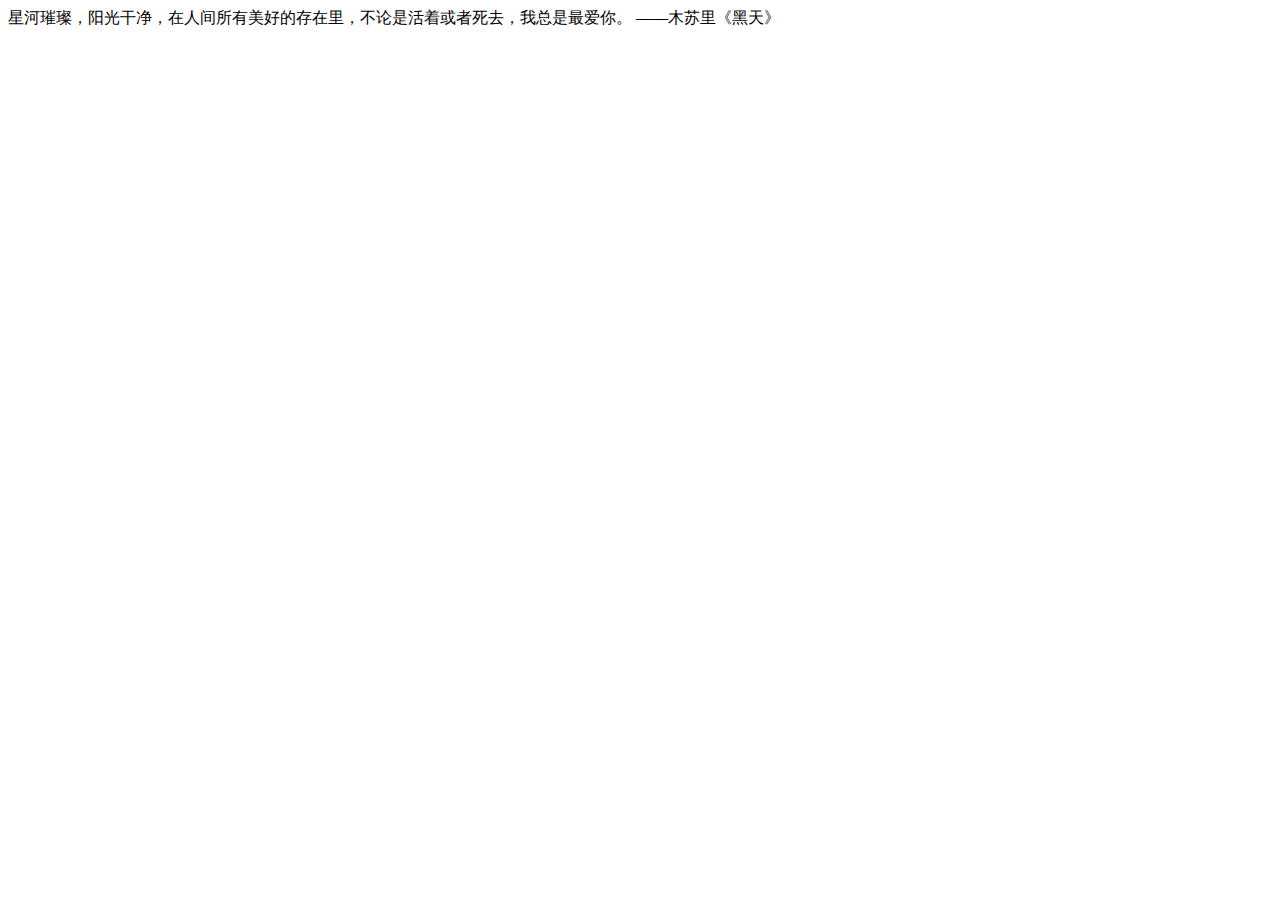
<file: 00手写 深拷贝/index.html>
<!DOCTYPE html>
<html lang="en">

<head>
    <meta charset="UTF-8">
    <meta http-equiv="X-UA-Compatible" content="IE=edge">
    <meta name="viewport" content="width=device-width, initial-scale=1.0">
    <title>Document</title>
</head>

<body>
    <div>星河璀璨，阳光干净，在人间所有美好的存在里，不论是活着或者死去，我总是最爱你。 ——木苏里《黑天》</div>
</body>
<script src="index.js"></script>

</html>
</file>
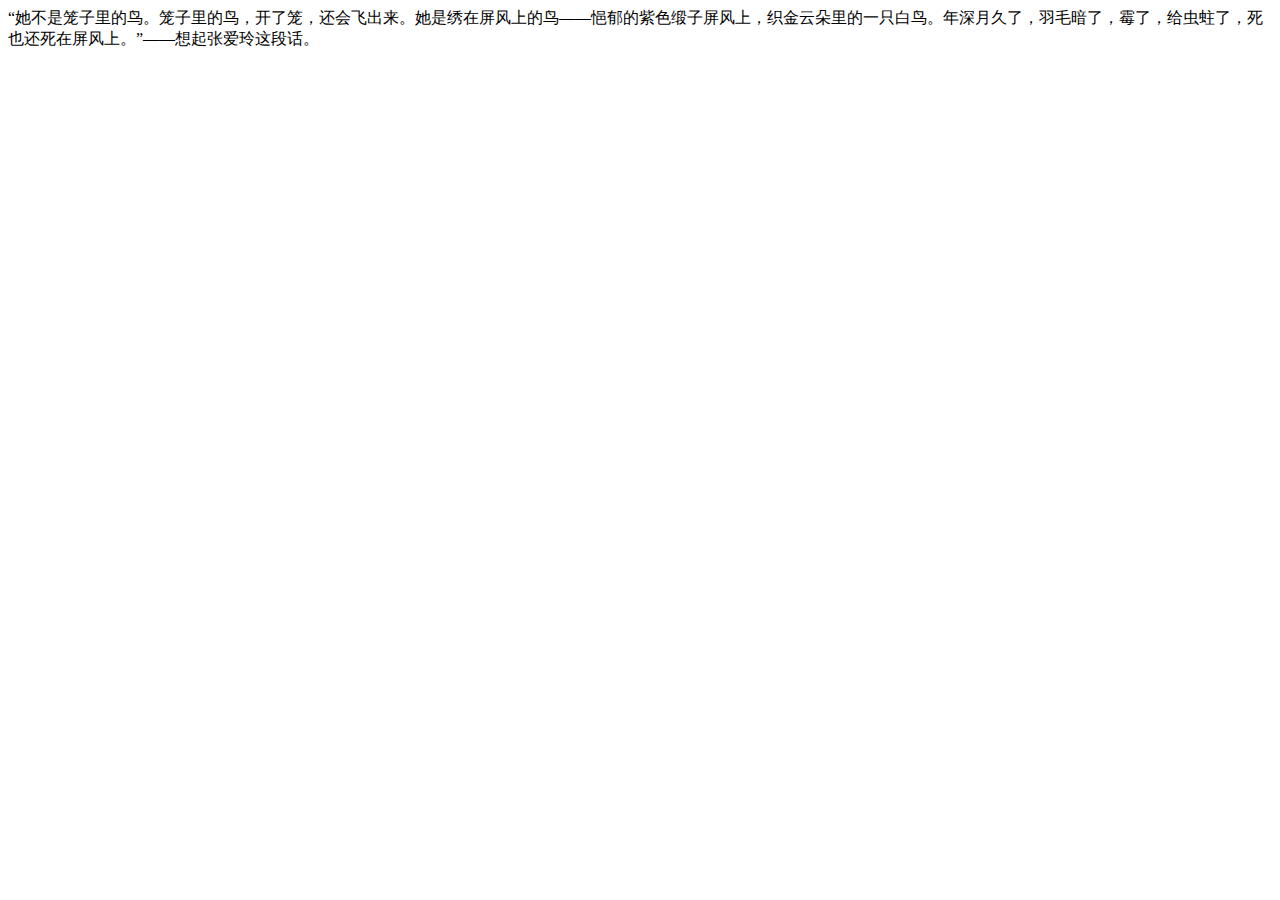
<file: 00手写call、apply、bind/index.html>
<!DOCTYPE html>
<html lang="en">

<head>
    <meta charset="UTF-8">
    <meta http-equiv="X-UA-Compatible" content="IE=edge">
    <meta name="viewport" content="width=device-width, initial-scale=1.0">
    <title>Document</title>
</head>

<body>
    <div>“她不是笼子里的鸟。笼子里的鸟，开了笼，还会飞出来。她是绣在屏风上的鸟——悒郁的紫色缎子屏风上，织金云朵里的一只白鸟。年深月久了，羽毛暗了，霉了，给虫蛀了，死也还死在屏风上。”——想起张爱玲这段话。 </div>
</body>
<script src="index.js"></script>

</html>
</file>
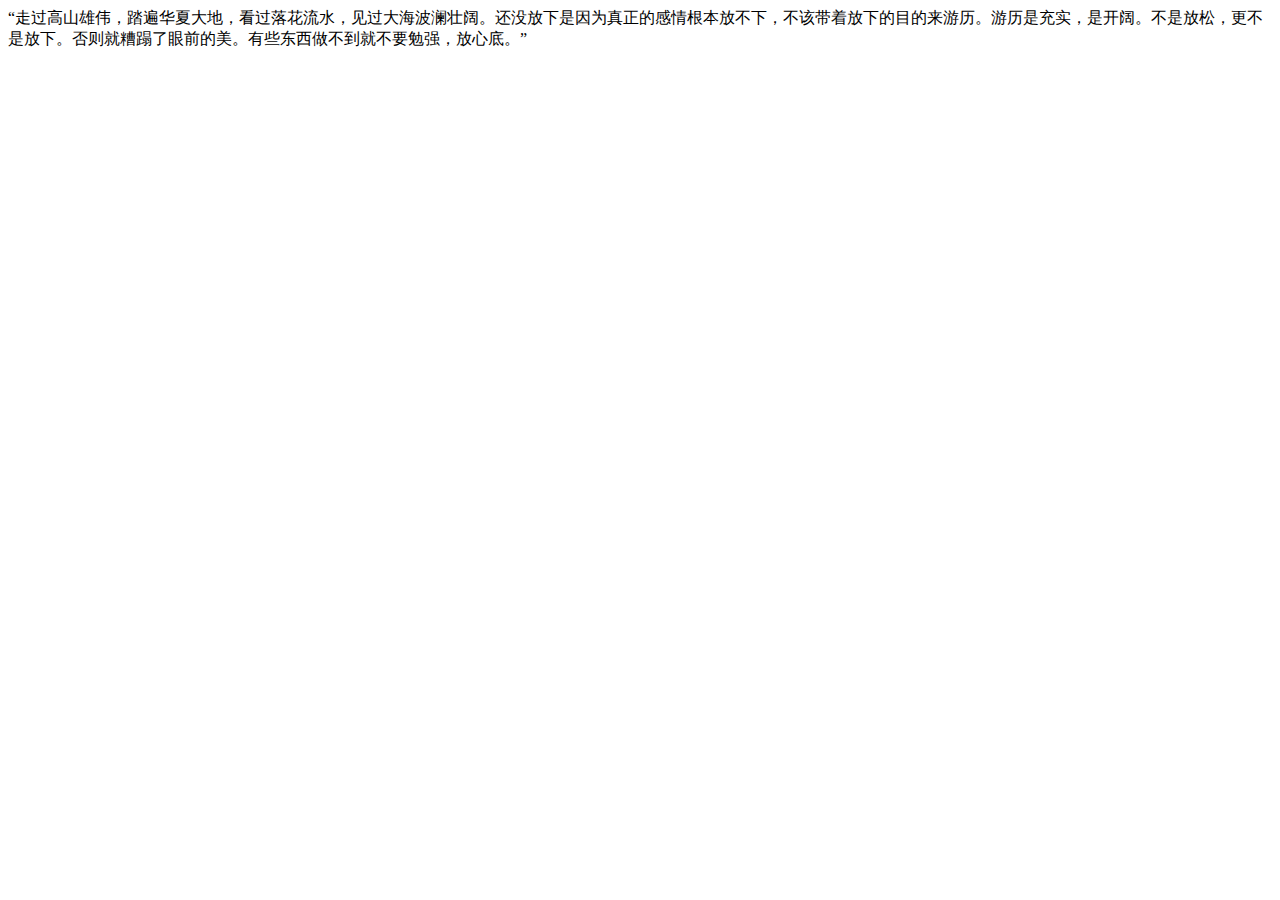
<file: 05队列/index.html>
<!DOCTYPE html>
<html lang="en">

<head>
    <meta charset="UTF-8">
    <meta http-equiv="X-UA-Compatible" content="IE=edge">
    <meta name="viewport" content="width=device-width, initial-scale=1.0">
    <title>Document</title>
</head>

<body>
    <div>“走过高山雄伟，踏遍华夏大地，看过落花流水，见过大海波澜壮阔。还没放下是因为真正的感情根本放不下，不该带着放下的目的来游历。游历是充实，是开阔。不是放松，更不是放下。否则就糟蹋了眼前的美。有些东西做不到就不要勉强，放心底。”</div>
</body>
<script type="module" src="index.js"></script>
<script type="module" src="./hotPotato.js"></script>
<script type="module" src="./palindromeChecker.js"></script>

</html>
</file>
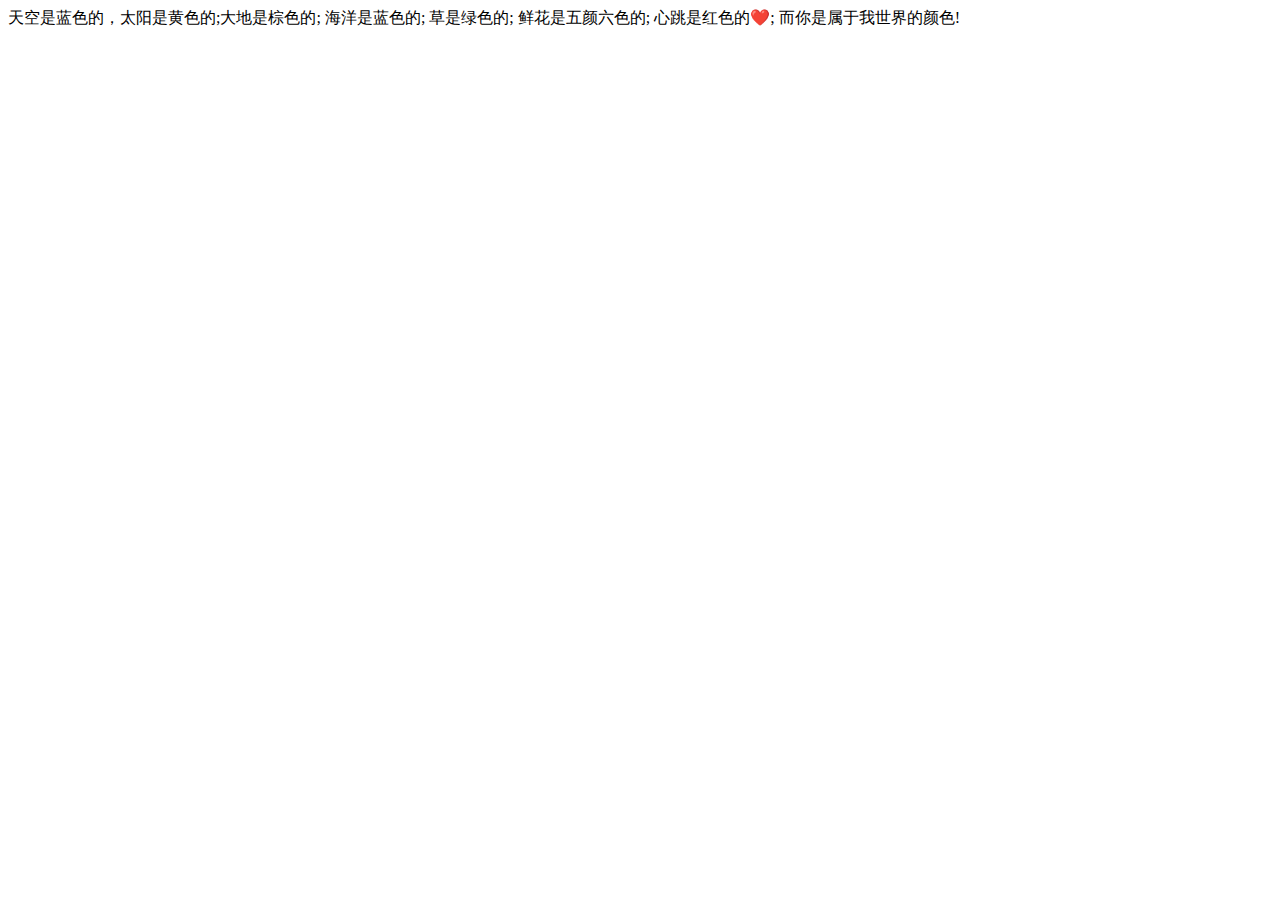
<file: 06链表/index.html>
<!DOCTYPE html>
<html lang="en">

<head>
    <meta charset="UTF-8">
    <meta http-equiv="X-UA-Compatible" content="IE=edge">
    <meta name="viewport" content="width=device-width, initial-scale=1.0">
    <title>Document</title>
</head>

<body>
    <div>天空是蓝色的，太阳是黄色的;大地是棕色的; 海洋是蓝色的; 草是绿色的; 鲜花是五颜六色的; 心跳是红色的❤️; 而你是属于我世界的颜色!
    </div>
</body>
<script type="module" src="index.js"></script>
<script type="module" src="linkedList.js"></script>

</html>
</file>
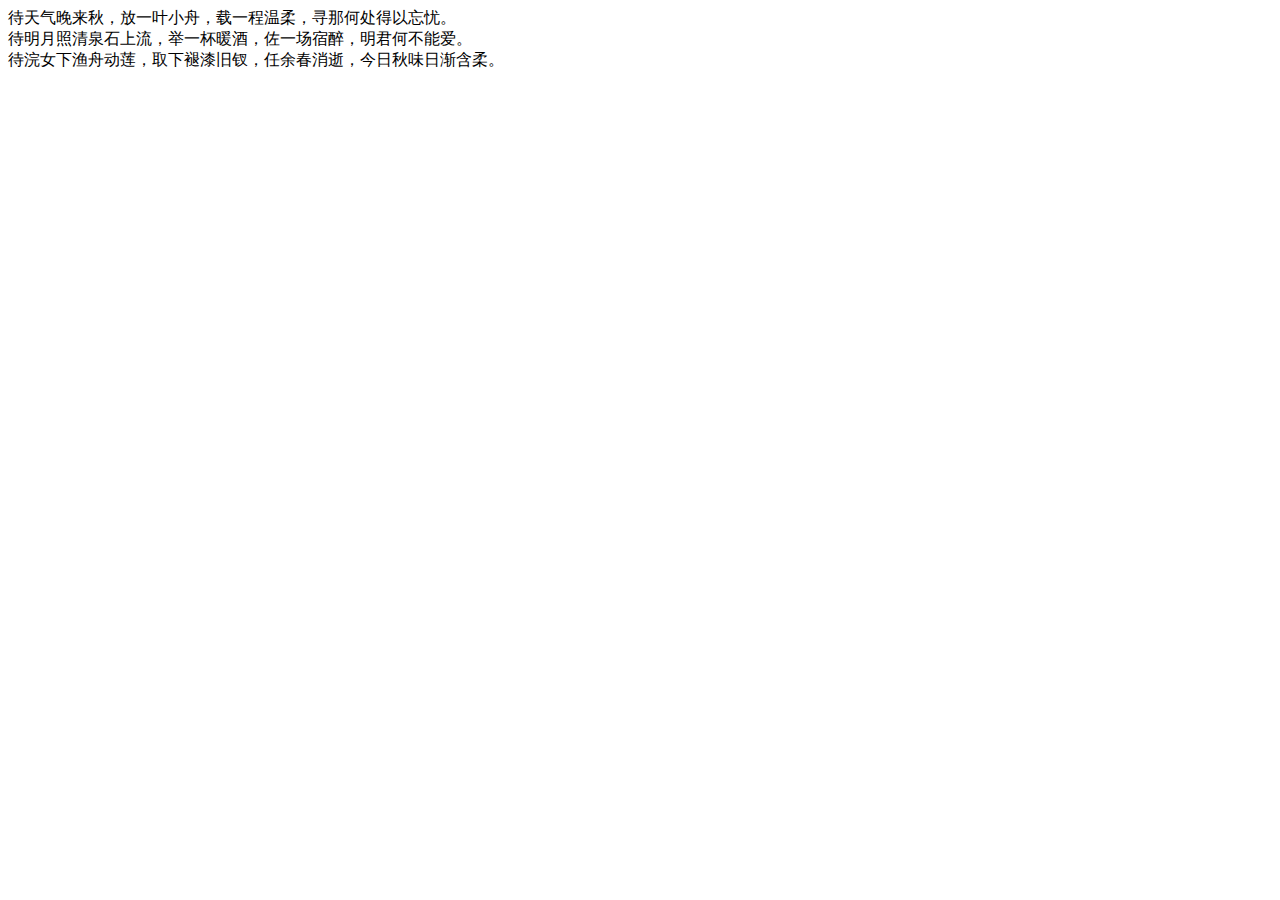
<file: 07集合/index.html>
<!DOCTYPE html>
<html lang="en">

<head>
    <meta charset="UTF-8">
    <meta http-equiv="X-UA-Compatible" content="IE=edge">
    <meta name="viewport" content="width=device-width, initial-scale=1.0">
    <title>Document</title>
</head>

<body>
    <div>待天气晚来秋，放一叶小舟，载一程温柔，寻那何处得以忘忧。<br> 待明月照清泉石上流，举一杯暖酒，佐一场宿醉，明君何不能爱。
        <br> 待浣女下渔舟动莲，取下褪漆旧钗，任余春消逝，今日秋味日渐含柔。
    </div>
</body>
<script type="module" src="index.js"></script>

</html>
</file>
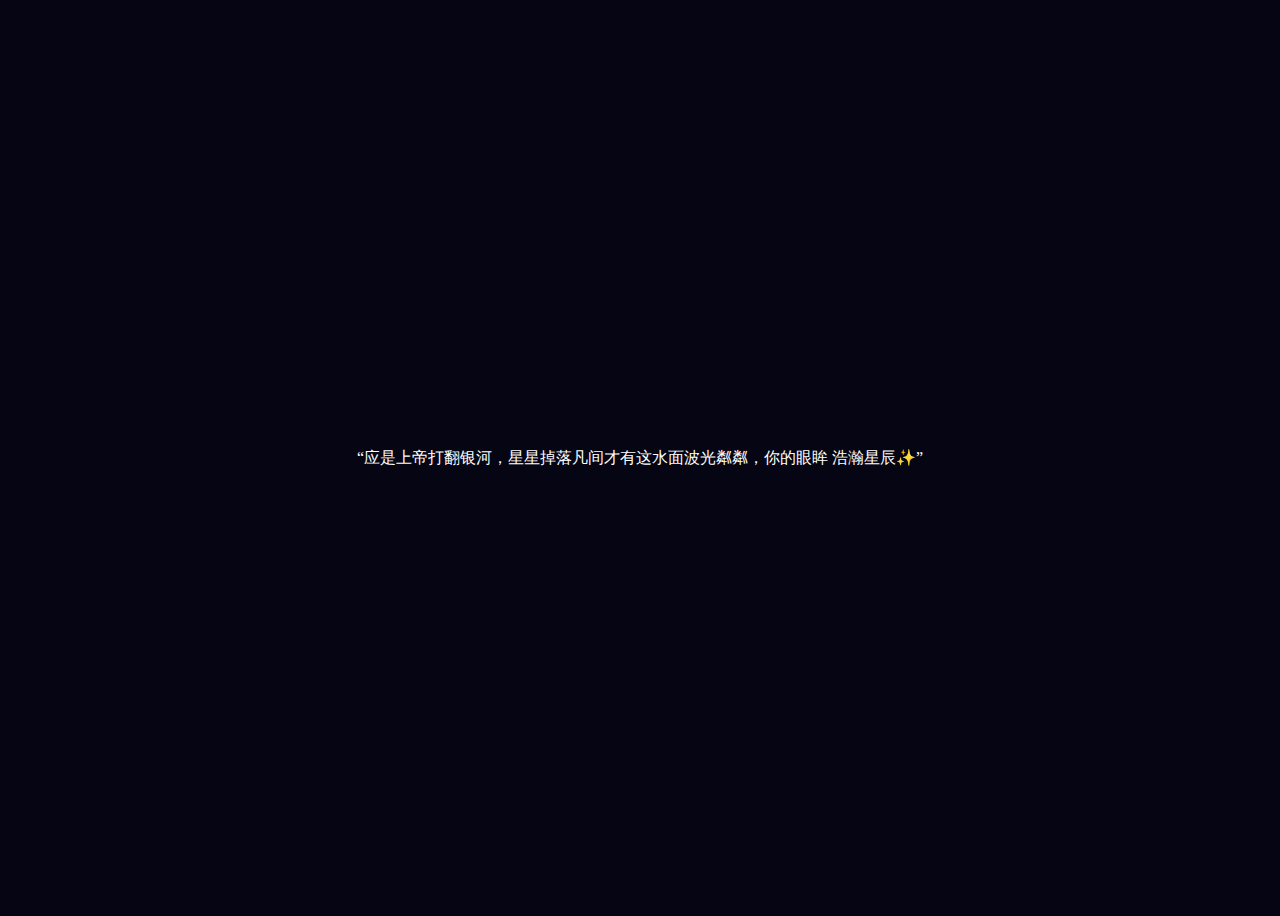
<file: 08字典与散列表/index.html>
<!DOCTYPE html>
<html lang="en">

<head>
    <meta charset="UTF-8">
    <meta http-equiv="X-UA-Compatible" content="IE=edge">
    <meta name="viewport" content="width=device-width, initial-scale=1.0">
    <title>Document</title>
    <link rel="stylesheet" href="./test.css">
</head>

<body>
    “应是上帝打翻银河，星星掉落凡间才有这水面波光粼粼，你的眼眸 浩瀚星辰✨”
</body>
<script type="module" src="index.js"></script>

</html>
</file>
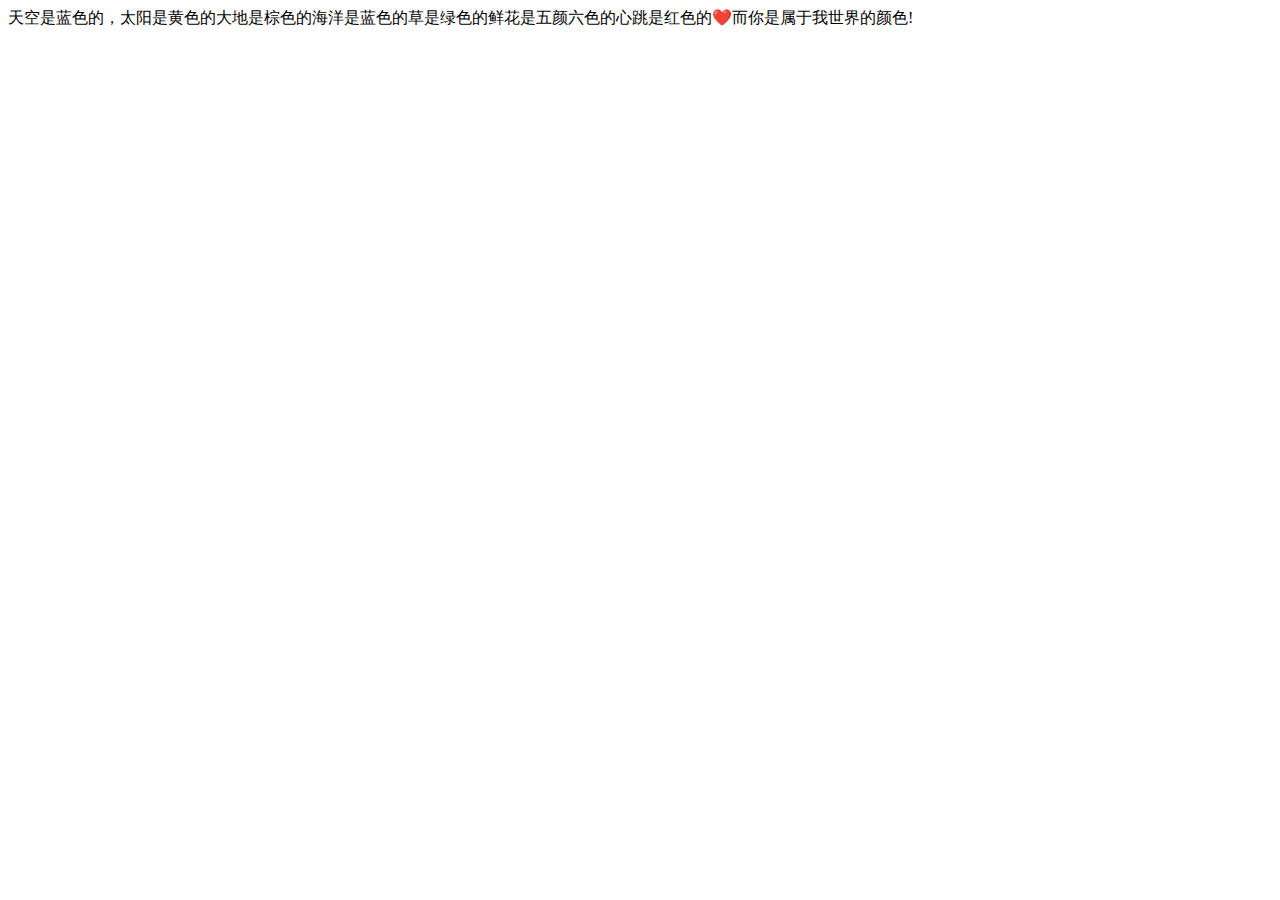
<file: test/index.html>
<!DOCTYPE html>
<html lang="en">

<head>
    <meta charset="UTF-8">
    <meta http-equiv="X-UA-Compatible" content="IE=edge">
    <meta name="viewport" content="width=device-width, initial-scale=1.0">
    <title>Document</title>
</head>

<body>
    <div>天空是蓝色的，太阳是黄色的大地是棕色的海洋是蓝色的草是绿色的鲜花是五颜六色的心跳是红色的❤️而你是属于我世界的颜色!</div>
</body>
<script src="三数之和.js"></script>

</html>
</file>
<file: 08字典与散列表/test.css>
body {
    background: #050514;
    height: 100vh;
    overflow: hidden;
    display: flex;
    justify-content: center;
    align-items: center;
    color: #fff;
    perspective: 800px;
}

div {
    will-change: transform;
}

#ui .text {
    position: absolute;
    font-size: 8rem;
    color: #fff;
    line-height: 8rem;
    opacity: 0;
    font-family: "Anton", sans-serif;
    transform: translate(-50%, -50%);
    mix-blend-mode: screen;
}
#ui .text:nth-child(1) {
    color: #55f27a;
    clip-path: polygon(-2% -2%, 9% -2%, 8% 56%, -1% 67%);
    transform-origin: 37% -43%;
    animation: fly1 5000ms 0ms cubic-bezier(0.36, 0.1, 0.16, 1) infinite alternate;
}
@keyframes fly1 {
    0% {
        opacity: 0;
        transform: translate(-50%, -50%) rotateX(184deg) rotateY(-480deg) rotateZ(53deg) translateZ(-2108px);
    }
    10% {
        opacity: 0;
        transform: translate(-50%, -50%) rotateX(184deg) rotateY(-480deg) rotateZ(53deg) translateZ(-2108px);
    }
    90% {
        opacity: 1;
        transform: translate(-50%, -50%) rotate(0deg) rotateY(0deg) rotateZ(0deg) translateZ(0px);
    }
    100% {
        opacity: 1;
        transform: translate(-50%, -50%) rotate(0deg) rotateY(0deg) rotateZ(0deg) translateZ(0px);
    }
}
#ui .text:nth-child(2) {
    color: #688640;
    clip-path: polygon(3% -5%, 14% -21%, 12% 57%, 3% 52%);
    transform-origin: -41% -2%;
    animation: fly2 5000ms 30ms cubic-bezier(0.36, 0.1, 0.16, 1) infinite alternate;
}
@keyframes fly2 {
    0% {
        opacity: 0;
        transform: translate(-50%, -50%) rotateX(-215deg) rotateY(-336deg) rotateZ(-417deg) translateZ(99px);
    }
    10% {
        opacity: 0;
        transform: translate(-50%, -50%) rotateX(-215deg) rotateY(-336deg) rotateZ(-417deg) translateZ(99px);
    }
    90% {
        opacity: 1;
        transform: translate(-50%, -50%) rotate(0deg) rotateY(0deg) rotateZ(0deg) translateZ(0px);
    }
    100% {
        opacity: 1;
        transform: translate(-50%, -50%) rotate(0deg) rotateY(0deg) rotateZ(0deg) translateZ(0px);
    }
}
#ui .text:nth-child(3) {
    color: #a45460;
    clip-path: polygon(8% -5%, 16% -14%, 17% 59%, 9% 57%);
    transform-origin: 31% 15%;
    animation: fly3 5000ms 60ms cubic-bezier(0.36, 0.1, 0.16, 1) infinite alternate;
}
@keyframes fly3 {
    0% {
        opacity: 0;
        transform: translate(-50%, -50%) rotateX(-272deg) rotateY(228deg) rotateZ(473deg) translateZ(357px);
    }
    10% {
        opacity: 0;
        transform: translate(-50%, -50%) rotateX(-272deg) rotateY(228deg) rotateZ(473deg) translateZ(357px);
    }
    90% {
        opacity: 1;
        transform: translate(-50%, -50%) rotate(0deg) rotateY(0deg) rotateZ(0deg) translateZ(0px);
    }
    100% {
        opacity: 1;
        transform: translate(-50%, -50%) rotate(0deg) rotateY(0deg) rotateZ(0deg) translateZ(0px);
    }
}
#ui .text:nth-child(4) {
    color: #38d3fc;
    clip-path: polygon(14% -6%, 21% -1%, 22% 54%, 13% 69%);
    transform-origin: 55% -10%;
    animation: fly4 5000ms 90ms cubic-bezier(0.36, 0.1, 0.16, 1) infinite alternate;
}
@keyframes fly4 {
    0% {
        opacity: 0;
        transform: translate(-50%, -50%) rotateX(175deg) rotateY(-15deg) rotateZ(338deg) translateZ(-353px);
    }
    10% {
        opacity: 0;
        transform: translate(-50%, -50%) rotateX(175deg) rotateY(-15deg) rotateZ(338deg) translateZ(-353px);
    }
    90% {
        opacity: 1;
        transform: translate(-50%, -50%) rotate(0deg) rotateY(0deg) rotateZ(0deg) translateZ(0px);
    }
    100% {
        opacity: 1;
        transform: translate(-50%, -50%) rotate(0deg) rotateY(0deg) rotateZ(0deg) translateZ(0px);
    }
}
#ui .text:nth-child(5) {
    color: #9c51b0;
    clip-path: polygon(18% -2%, 26% -4%, 28% 58%, 19% 58%);
    transform-origin: 0% 4%;
    animation: fly5 5000ms 120ms cubic-bezier(0.36, 0.1, 0.16, 1) infinite alternate;
}
@keyframes fly5 {
    0% {
        opacity: 0;
        transform: translate(-50%, -50%) rotateX(-448deg) rotateY(278deg) rotateZ(195deg) translateZ(-1092px);
    }
    10% {
        opacity: 0;
        transform: translate(-50%, -50%) rotateX(-448deg) rotateY(278deg) rotateZ(195deg) translateZ(-1092px);
    }
    90% {
        opacity: 1;
        transform: translate(-50%, -50%) rotate(0deg) rotateY(0deg) rotateZ(0deg) translateZ(0px);
    }
    100% {
        opacity: 1;
        transform: translate(-50%, -50%) rotate(0deg) rotateY(0deg) rotateZ(0deg) translateZ(0px);
    }
}
#ui .text:nth-child(6) {
    color: #dd6f63;
    clip-path: polygon(24% -8%, 35% -24%, 33% 57%, 24% 56%);
    transform-origin: 40% -20%;
    animation: fly6 5000ms 150ms cubic-bezier(0.36, 0.1, 0.16, 1) infinite alternate;
}
@keyframes fly6 {
    0% {
        opacity: 0;
        transform: translate(-50%, -50%) rotateX(86deg) rotateY(149deg) rotateZ(-271deg) translateZ(-1711px);
    }
    10% {
        opacity: 0;
        transform: translate(-50%, -50%) rotateX(86deg) rotateY(149deg) rotateZ(-271deg) translateZ(-1711px);
    }
    90% {
        opacity: 1;
        transform: translate(-50%, -50%) rotate(0deg) rotateY(0deg) rotateZ(0deg) translateZ(0px);
    }
    100% {
        opacity: 1;
        transform: translate(-50%, -50%) rotate(0deg) rotateY(0deg) rotateZ(0deg) translateZ(0px);
    }
}
#ui .text:nth-child(7) {
    color: #63f180;
    clip-path: polygon(28% -3%, 36% -9%, 37% 59%, 28% 63%);
    transform-origin: 54% 25%;
    animation: fly7 5000ms 180ms cubic-bezier(0.36, 0.1, 0.16, 1) infinite alternate;
}
@keyframes fly7 {
    0% {
        opacity: 0;
        transform: translate(-50%, -50%) rotateX(59deg) rotateY(198deg) rotateZ(127deg) translateZ(-1002px);
    }
    10% {
        opacity: 0;
        transform: translate(-50%, -50%) rotateX(59deg) rotateY(198deg) rotateZ(127deg) translateZ(-1002px);
    }
    90% {
        opacity: 1;
        transform: translate(-50%, -50%) rotate(0deg) rotateY(0deg) rotateZ(0deg) translateZ(0px);
    }
    100% {
        opacity: 1;
        transform: translate(-50%, -50%) rotate(0deg) rotateY(0deg) rotateZ(0deg) translateZ(0px);
    }
}
#ui .text:nth-child(8) {
    color: #c8be91;
    clip-path: polygon(34% -10%, 45% -9%, 41% 57%, 34% 52%);
    transform-origin: 40% -46%;
    animation: fly8 5000ms 210ms cubic-bezier(0.36, 0.1, 0.16, 1) infinite alternate;
}
@keyframes fly8 {
    0% {
        opacity: 0;
        transform: translate(-50%, -50%) rotateX(-189deg) rotateY(35deg) rotateZ(-17deg) translateZ(-1269px);
    }
    10% {
        opacity: 0;
        transform: translate(-50%, -50%) rotateX(-189deg) rotateY(35deg) rotateZ(-17deg) translateZ(-1269px);
    }
    90% {
        opacity: 1;
        transform: translate(-50%, -50%) rotate(0deg) rotateY(0deg) rotateZ(0deg) translateZ(0px);
    }
    100% {
        opacity: 1;
        transform: translate(-50%, -50%) rotate(0deg) rotateY(0deg) rotateZ(0deg) translateZ(0px);
    }
}
#ui .text:nth-child(9) {
    color: #5aafe8;
    clip-path: polygon(39% -3%, 49% -8%, 47% 56%, 39% 66%);
    transform-origin: 3% -24%;
    animation: fly9 5000ms 240ms cubic-bezier(0.36, 0.1, 0.16, 1) infinite alternate;
}
@keyframes fly9 {
    0% {
        opacity: 0;
        transform: translate(-50%, -50%) rotateX(-295deg) rotateY(-85deg) rotateZ(154deg) translateZ(-1418px);
    }
    10% {
        opacity: 0;
        transform: translate(-50%, -50%) rotateX(-295deg) rotateY(-85deg) rotateZ(154deg) translateZ(-1418px);
    }
    90% {
        opacity: 1;
        transform: translate(-50%, -50%) rotate(0deg) rotateY(0deg) rotateZ(0deg) translateZ(0px);
    }
    100% {
        opacity: 1;
        transform: translate(-50%, -50%) rotate(0deg) rotateY(0deg) rotateZ(0deg) translateZ(0px);
    }
}
#ui .text:nth-child(10) {
    color: #b3679b;
    clip-path: polygon(43% -4%, 54% -10%, 54% 53%, 43% 61%);
    transform-origin: 61% -6%;
    animation: fly10 5000ms 270ms cubic-bezier(0.36, 0.1, 0.16, 1) infinite alternate;
}
@keyframes fly10 {
    0% {
        opacity: 0;
        transform: translate(-50%, -50%) rotateX(-388deg) rotateY(458deg) rotateZ(-84deg) translateZ(-181px);
    }
    10% {
        opacity: 0;
        transform: translate(-50%, -50%) rotateX(-388deg) rotateY(458deg) rotateZ(-84deg) translateZ(-181px);
    }
    90% {
        opacity: 1;
        transform: translate(-50%, -50%) rotate(0deg) rotateY(0deg) rotateZ(0deg) translateZ(0px);
    }
    100% {
        opacity: 1;
        transform: translate(-50%, -50%) rotate(0deg) rotateY(0deg) rotateZ(0deg) translateZ(0px);
    }
}
#ui .text:nth-child(11) {
    color: #92a99d;
    clip-path: polygon(48% -5%, 59% -18%, 58% 60%, 48% 64%);
    transform-origin: 53% 46%;
    animation: fly11 5000ms 300ms cubic-bezier(0.36, 0.1, 0.16, 1) infinite alternate;
}
@keyframes fly11 {
    0% {
        opacity: 0;
        transform: translate(-50%, -50%) rotateX(250deg) rotateY(420deg) rotateZ(-201deg) translateZ(-2495px);
    }
    10% {
        opacity: 0;
        transform: translate(-50%, -50%) rotateX(250deg) rotateY(420deg) rotateZ(-201deg) translateZ(-2495px);
    }
    90% {
        opacity: 1;
        transform: translate(-50%, -50%) rotate(0deg) rotateY(0deg) rotateZ(0deg) translateZ(0px);
    }
    100% {
        opacity: 1;
        transform: translate(-50%, -50%) rotate(0deg) rotateY(0deg) rotateZ(0deg) translateZ(0px);
    }
}
#ui .text:nth-child(12) {
    color: #457739;
    clip-path: polygon(54% -6%, 65% -14%, 61% 52%, 54% 67%);
    transform-origin: 14% -26%;
    animation: fly12 5000ms 330ms cubic-bezier(0.36, 0.1, 0.16, 1) infinite alternate;
}
@keyframes fly12 {
    0% {
        opacity: 0;
        transform: translate(-50%, -50%) rotateX(162deg) rotateY(400deg) rotateZ(204deg) translateZ(-1229px);
    }
    10% {
        opacity: 0;
        transform: translate(-50%, -50%) rotateX(162deg) rotateY(400deg) rotateZ(204deg) translateZ(-1229px);
    }
    90% {
        opacity: 1;
        transform: translate(-50%, -50%) rotate(0deg) rotateY(0deg) rotateZ(0deg) translateZ(0px);
    }
    100% {
        opacity: 1;
        transform: translate(-50%, -50%) rotate(0deg) rotateY(0deg) rotateZ(0deg) translateZ(0px);
    }
}
#ui .text:nth-child(13) {
    color: #58dd3a;
    clip-path: polygon(59% -5%, 66% -18%, 70% 58%, 58% 74%);
    transform-origin: 55% 18%;
    animation: fly13 5000ms 360ms cubic-bezier(0.36, 0.1, 0.16, 1) infinite alternate;
}
@keyframes fly13 {
    0% {
        opacity: 0;
        transform: translate(-50%, -50%) rotateX(281deg) rotateY(-38deg) rotateZ(421deg) translateZ(192px);
    }
    10% {
        opacity: 0;
        transform: translate(-50%, -50%) rotateX(281deg) rotateY(-38deg) rotateZ(421deg) translateZ(192px);
    }
    90% {
        opacity: 1;
        transform: translate(-50%, -50%) rotate(0deg) rotateY(0deg) rotateZ(0deg) translateZ(0px);
    }
    100% {
        opacity: 1;
        transform: translate(-50%, -50%) rotate(0deg) rotateY(0deg) rotateZ(0deg) translateZ(0px);
    }
}
#ui .text:nth-child(14) {
    color: #aaa4b9;
    clip-path: polygon(63% -8%, 71% -20%, 73% 56%, 63% 51%);
    transform-origin: 109% 50%;
    animation: fly14 5000ms 390ms cubic-bezier(0.36, 0.1, 0.16, 1) infinite alternate;
}
@keyframes fly14 {
    0% {
        opacity: 0;
        transform: translate(-50%, -50%) rotateX(200deg) rotateY(457deg) rotateZ(-312deg) translateZ(-704px);
    }
    10% {
        opacity: 0;
        transform: translate(-50%, -50%) rotateX(200deg) rotateY(457deg) rotateZ(-312deg) translateZ(-704px);
    }
    90% {
        opacity: 1;
        transform: translate(-50%, -50%) rotate(0deg) rotateY(0deg) rotateZ(0deg) translateZ(0px);
    }
    100% {
        opacity: 1;
        transform: translate(-50%, -50%) rotate(0deg) rotateY(0deg) rotateZ(0deg) translateZ(0px);
    }
}
#ui .text:nth-child(15) {
    color: #5dfcb2;
    clip-path: polygon(69% -8%, 77% -20%, 77% 60%, 68% 59%);
    transform-origin: 86% -38%;
    animation: fly15 5000ms 420ms cubic-bezier(0.36, 0.1, 0.16, 1) infinite alternate;
}
@keyframes fly15 {
    0% {
        opacity: 0;
        transform: translate(-50%, -50%) rotateX(-178deg) rotateY(-426deg) rotateZ(102deg) translateZ(-2437px);
    }
    10% {
        opacity: 0;
        transform: translate(-50%, -50%) rotateX(-178deg) rotateY(-426deg) rotateZ(102deg) translateZ(-2437px);
    }
    90% {
        opacity: 1;
        transform: translate(-50%, -50%) rotate(0deg) rotateY(0deg) rotateZ(0deg) translateZ(0px);
    }
    100% {
        opacity: 1;
        transform: translate(-50%, -50%) rotate(0deg) rotateY(0deg) rotateZ(0deg) translateZ(0px);
    }
}
#ui .text:nth-child(16) {
    color: #693b62;
    clip-path: polygon(73% -6%, 83% -1%, 83% 52%, 73% 52%);
    transform-origin: 37% -45%;
    animation: fly16 5000ms 450ms cubic-bezier(0.36, 0.1, 0.16, 1) infinite alternate;
}
@keyframes fly16 {
    0% {
        opacity: 0;
        transform: translate(-50%, -50%) rotateX(124deg) rotateY(-219deg) rotateZ(-89deg) translateZ(346px);
    }
    10% {
        opacity: 0;
        transform: translate(-50%, -50%) rotateX(124deg) rotateY(-219deg) rotateZ(-89deg) translateZ(346px);
    }
    90% {
        opacity: 1;
        transform: translate(-50%, -50%) rotate(0deg) rotateY(0deg) rotateZ(0deg) translateZ(0px);
    }
    100% {
        opacity: 1;
        transform: translate(-50%, -50%) rotate(0deg) rotateY(0deg) rotateZ(0deg) translateZ(0px);
    }
}
#ui .text:nth-child(17) {
    color: #4680d2;
    clip-path: polygon(79% -5%, 87% -16%, 89% 59%, 78% 73%);
    transform-origin: 90% 49%;
    animation: fly17 5000ms 480ms cubic-bezier(0.36, 0.1, 0.16, 1) infinite alternate;
}
@keyframes fly17 {
    0% {
        opacity: 0;
        transform: translate(-50%, -50%) rotateX(242deg) rotateY(-101deg) rotateZ(366deg) translateZ(26px);
    }
    10% {
        opacity: 0;
        transform: translate(-50%, -50%) rotateX(242deg) rotateY(-101deg) rotateZ(366deg) translateZ(26px);
    }
    90% {
        opacity: 1;
        transform: translate(-50%, -50%) rotate(0deg) rotateY(0deg) rotateZ(0deg) translateZ(0px);
    }
    100% {
        opacity: 1;
        transform: translate(-50%, -50%) rotate(0deg) rotateY(0deg) rotateZ(0deg) translateZ(0px);
    }
}
#ui .text:nth-child(18) {
    color: #f1edd8;
    clip-path: polygon(84% -1%, 94% -15%, 93% 59%, 84% 52%);
    transform-origin: 38% -1%;
    animation: fly18 5000ms 510ms cubic-bezier(0.36, 0.1, 0.16, 1) infinite alternate;
}
@keyframes fly18 {
    0% {
        opacity: 0;
        transform: translate(-50%, -50%) rotateX(-92deg) rotateY(413deg) rotateZ(149deg) translateZ(-1587px);
    }
    10% {
        opacity: 0;
        transform: translate(-50%, -50%) rotateX(-92deg) rotateY(413deg) rotateZ(149deg) translateZ(-1587px);
    }
    90% {
        opacity: 1;
        transform: translate(-50%, -50%) rotate(0deg) rotateY(0deg) rotateZ(0deg) translateZ(0px);
    }
    100% {
        opacity: 1;
        transform: translate(-50%, -50%) rotate(0deg) rotateY(0deg) rotateZ(0deg) translateZ(0px);
    }
}
#ui .text:nth-child(19) {
    color: #fc49ba;
    clip-path: polygon(89% -5%, 98% -2%, 100% 52%, 89% 68%);
    transform-origin: 124% -47%;
    animation: fly19 5000ms 540ms cubic-bezier(0.36, 0.1, 0.16, 1) infinite alternate;
}
@keyframes fly19 {
    0% {
        opacity: 0;
        transform: translate(-50%, -50%) rotateX(237deg) rotateY(-44deg) rotateZ(-113deg) translateZ(-1352px);
    }
    10% {
        opacity: 0;
        transform: translate(-50%, -50%) rotateX(237deg) rotateY(-44deg) rotateZ(-113deg) translateZ(-1352px);
    }
    90% {
        opacity: 1;
        transform: translate(-50%, -50%) rotate(0deg) rotateY(0deg) rotateZ(0deg) translateZ(0px);
    }
    100% {
        opacity: 1;
        transform: translate(-50%, -50%) rotate(0deg) rotateY(0deg) rotateZ(0deg) translateZ(0px);
    }
}
#ui .text:nth-child(20) {
    color: #e89dfa;
    clip-path: polygon(94% -4%, 103% -12%, 103% 60%, 93% 55%);
    transform-origin: 97% -45%;
    animation: fly20 5000ms 570ms cubic-bezier(0.36, 0.1, 0.16, 1) infinite alternate;
}
@keyframes fly20 {
    0% {
        opacity: 0;
        transform: translate(-50%, -50%) rotateX(261deg) rotateY(176deg) rotateZ(75deg) translateZ(-2187px);
    }
    10% {
        opacity: 0;
        transform: translate(-50%, -50%) rotateX(261deg) rotateY(176deg) rotateZ(75deg) translateZ(-2187px);
    }
    90% {
        opacity: 1;
        transform: translate(-50%, -50%) rotate(0deg) rotateY(0deg) rotateZ(0deg) translateZ(0px);
    }
    100% {
        opacity: 1;
        transform: translate(-50%, -50%) rotate(0deg) rotateY(0deg) rotateZ(0deg) translateZ(0px);
    }
}
#ui .text:nth-child(21) {
    color: #38ccd7;
    clip-path: polygon(-2% 41%, 7% 47%, 9% 108%, -2% 118%);
    transform-origin: -26% 57%;
    animation: fly21 5000ms 600ms cubic-bezier(0.36, 0.1, 0.16, 1) infinite alternate;
}
@keyframes fly21 {
    0% {
        opacity: 0;
        transform: translate(-50%, -50%) rotateX(480deg) rotateY(-304deg) rotateZ(-275deg) translateZ(-41px);
    }
    10% {
        opacity: 0;
        transform: translate(-50%, -50%) rotateX(480deg) rotateY(-304deg) rotateZ(-275deg) translateZ(-41px);
    }
    90% {
        opacity: 1;
        transform: translate(-50%, -50%) rotate(0deg) rotateY(0deg) rotateZ(0deg) translateZ(0px);
    }
    100% {
        opacity: 1;
        transform: translate(-50%, -50%) rotate(0deg) rotateY(0deg) rotateZ(0deg) translateZ(0px);
    }
}
#ui .text:nth-child(22) {
    color: #a2639d;
    clip-path: polygon(3% 44%, 14% 40%, 12% 106%, 3% 111%);
    transform-origin: 44% 37%;
    animation: fly22 5000ms 630ms cubic-bezier(0.36, 0.1, 0.16, 1) infinite alternate;
}
@keyframes fly22 {
    0% {
        opacity: 0;
        transform: translate(-50%, -50%) rotateX(156deg) rotateY(232deg) rotateZ(214deg) translateZ(-300px);
    }
    10% {
        opacity: 0;
        transform: translate(-50%, -50%) rotateX(156deg) rotateY(232deg) rotateZ(214deg) translateZ(-300px);
    }
    90% {
        opacity: 1;
        transform: translate(-50%, -50%) rotate(0deg) rotateY(0deg) rotateZ(0deg) translateZ(0px);
    }
    100% {
        opacity: 1;
        transform: translate(-50%, -50%) rotate(0deg) rotateY(0deg) rotateZ(0deg) translateZ(0px);
    }
}
#ui .text:nth-child(23) {
    color: #a3e072;
    clip-path: polygon(8% 46%, 19% 49%, 18% 105%, 9% 107%);
    transform-origin: -25% 5%;
    animation: fly23 5000ms 660ms cubic-bezier(0.36, 0.1, 0.16, 1) infinite alternate;
}
@keyframes fly23 {
    0% {
        opacity: 0;
        transform: translate(-50%, -50%) rotateX(-55deg) rotateY(388deg) rotateZ(-441deg) translateZ(-2349px);
    }
    10% {
        opacity: 0;
        transform: translate(-50%, -50%) rotateX(-55deg) rotateY(388deg) rotateZ(-441deg) translateZ(-2349px);
    }
    90% {
        opacity: 1;
        transform: translate(-50%, -50%) rotate(0deg) rotateY(0deg) rotateZ(0deg) translateZ(0px);
    }
    100% {
        opacity: 1;
        transform: translate(-50%, -50%) rotate(0deg) rotateY(0deg) rotateZ(0deg) translateZ(0px);
    }
}
#ui .text:nth-child(24) {
    color: #c179d2;
    clip-path: polygon(13% 43%, 22% 42%, 22% 102%, 14% 103%);
    transform-origin: 15% 65%;
    animation: fly24 5000ms 690ms cubic-bezier(0.36, 0.1, 0.16, 1) infinite alternate;
}
@keyframes fly24 {
    0% {
        opacity: 0;
        transform: translate(-50%, -50%) rotateX(-49deg) rotateY(-210deg) rotateZ(-324deg) translateZ(-923px);
    }
    10% {
        opacity: 0;
        transform: translate(-50%, -50%) rotateX(-49deg) rotateY(-210deg) rotateZ(-324deg) translateZ(-923px);
    }
    90% {
        opacity: 1;
        transform: translate(-50%, -50%) rotate(0deg) rotateY(0deg) rotateZ(0deg) translateZ(0px);
    }
    100% {
        opacity: 1;
        transform: translate(-50%, -50%) rotate(0deg) rotateY(0deg) rotateZ(0deg) translateZ(0px);
    }
}
#ui .text:nth-child(25) {
    color: #c4c0d9;
    clip-path: polygon(18% 48%, 29% 28%, 28% 104%, 19% 105%);
    transform-origin: -9% 93%;
    animation: fly25 5000ms 720ms cubic-bezier(0.36, 0.1, 0.16, 1) infinite alternate;
}
@keyframes fly25 {
    0% {
        opacity: 0;
        transform: translate(-50%, -50%) rotateX(398deg) rotateY(-42deg) rotateZ(206deg) translateZ(-270px);
    }
    10% {
        opacity: 0;
        transform: translate(-50%, -50%) rotateX(398deg) rotateY(-42deg) rotateZ(206deg) translateZ(-270px);
    }
    90% {
        opacity: 1;
        transform: translate(-50%, -50%) rotate(0deg) rotateY(0deg) rotateZ(0deg) translateZ(0px);
    }
    100% {
        opacity: 1;
        transform: translate(-50%, -50%) rotate(0deg) rotateY(0deg) rotateZ(0deg) translateZ(0px);
    }
}
#ui .text:nth-child(26) {
    color: #879e95;
    clip-path: polygon(24% 45%, 31% 44%, 33% 102%, 23% 118%);
    transform-origin: 33% 43%;
    animation: fly26 5000ms 750ms cubic-bezier(0.36, 0.1, 0.16, 1) infinite alternate;
}
@keyframes fly26 {
    0% {
        opacity: 0;
        transform: translate(-50%, -50%) rotateX(-222deg) rotateY(362deg) rotateZ(122deg) translateZ(-715px);
    }
    10% {
        opacity: 0;
        transform: translate(-50%, -50%) rotateX(-222deg) rotateY(362deg) rotateZ(122deg) translateZ(-715px);
    }
    90% {
        opacity: 1;
        transform: translate(-50%, -50%) rotate(0deg) rotateY(0deg) rotateZ(0deg) translateZ(0px);
    }
    100% {
        opacity: 1;
        transform: translate(-50%, -50%) rotate(0deg) rotateY(0deg) rotateZ(0deg) translateZ(0px);
    }
}
#ui .text:nth-child(27) {
    color: #ff58c8;
    clip-path: polygon(29% 40%, 36% 32%, 40% 102%, 28% 116%);
    transform-origin: 56% 66%;
    animation: fly27 5000ms 780ms cubic-bezier(0.36, 0.1, 0.16, 1) infinite alternate;
}
@keyframes fly27 {
    0% {
        opacity: 0;
        transform: translate(-50%, -50%) rotateX(-33deg) rotateY(418deg) rotateZ(-103deg) translateZ(-1097px);
    }
    10% {
        opacity: 0;
        transform: translate(-50%, -50%) rotateX(-33deg) rotateY(418deg) rotateZ(-103deg) translateZ(-1097px);
    }
    90% {
        opacity: 1;
        transform: translate(-50%, -50%) rotate(0deg) rotateY(0deg) rotateZ(0deg) translateZ(0px);
    }
    100% {
        opacity: 1;
        transform: translate(-50%, -50%) rotate(0deg) rotateY(0deg) rotateZ(0deg) translateZ(0px);
    }
}
#ui .text:nth-child(28) {
    color: #3d68b7;
    clip-path: polygon(33% 40%, 43% 49%, 44% 106%, 34% 125%);
    transform-origin: 51% 79%;
    animation: fly28 5000ms 810ms cubic-bezier(0.36, 0.1, 0.16, 1) infinite alternate;
}
@keyframes fly28 {
    0% {
        opacity: 0;
        transform: translate(-50%, -50%) rotateX(500deg) rotateY(379deg) rotateZ(203deg) translateZ(-1958px);
    }
    10% {
        opacity: 0;
        transform: translate(-50%, -50%) rotateX(500deg) rotateY(379deg) rotateZ(203deg) translateZ(-1958px);
    }
    90% {
        opacity: 1;
        transform: translate(-50%, -50%) rotate(0deg) rotateY(0deg) rotateZ(0deg) translateZ(0px);
    }
    100% {
        opacity: 1;
        transform: translate(-50%, -50%) rotate(0deg) rotateY(0deg) rotateZ(0deg) translateZ(0px);
    }
}
#ui .text:nth-child(29) {
    color: #acb962;
    clip-path: polygon(38% 44%, 50% 40%, 50% 106%, 38% 113%);
    transform-origin: 36% 66%;
    animation: fly29 5000ms 840ms cubic-bezier(0.36, 0.1, 0.16, 1) infinite alternate;
}
@keyframes fly29 {
    0% {
        opacity: 0;
        transform: translate(-50%, -50%) rotateX(-331deg) rotateY(-120deg) rotateZ(-351deg) translateZ(-1160px);
    }
    10% {
        opacity: 0;
        transform: translate(-50%, -50%) rotateX(-331deg) rotateY(-120deg) rotateZ(-351deg) translateZ(-1160px);
    }
    90% {
        opacity: 1;
        transform: translate(-50%, -50%) rotate(0deg) rotateY(0deg) rotateZ(0deg) translateZ(0px);
    }
    100% {
        opacity: 1;
        transform: translate(-50%, -50%) rotate(0deg) rotateY(0deg) rotateZ(0deg) translateZ(0px);
    }
}
#ui .text:nth-child(30) {
    color: #c0c2d4;
    clip-path: polygon(43% 41%, 52% 35%, 53% 102%, 43% 107%);
    transform-origin: 68% 19%;
    animation: fly30 5000ms 870ms cubic-bezier(0.36, 0.1, 0.16, 1) infinite alternate;
}
@keyframes fly30 {
    0% {
        opacity: 0;
        transform: translate(-50%, -50%) rotateX(5deg) rotateY(-73deg) rotateZ(-406deg) translateZ(-1935px);
    }
    10% {
        opacity: 0;
        transform: translate(-50%, -50%) rotateX(5deg) rotateY(-73deg) rotateZ(-406deg) translateZ(-1935px);
    }
    90% {
        opacity: 1;
        transform: translate(-50%, -50%) rotate(0deg) rotateY(0deg) rotateZ(0deg) translateZ(0px);
    }
    100% {
        opacity: 1;
        transform: translate(-50%, -50%) rotate(0deg) rotateY(0deg) rotateZ(0deg) translateZ(0px);
    }
}
#ui .text:nth-child(31) {
    color: #f8d5a7;
    clip-path: polygon(49% 43%, 57% 47%, 58% 104%, 49% 121%);
    transform-origin: 49% 70%;
    animation: fly31 5000ms 900ms cubic-bezier(0.36, 0.1, 0.16, 1) infinite alternate;
}
@keyframes fly31 {
    0% {
        opacity: 0;
        transform: translate(-50%, -50%) rotateX(-10deg) rotateY(114deg) rotateZ(300deg) translateZ(-545px);
    }
    10% {
        opacity: 0;
        transform: translate(-50%, -50%) rotateX(-10deg) rotateY(114deg) rotateZ(300deg) translateZ(-545px);
    }
    90% {
        opacity: 1;
        transform: translate(-50%, -50%) rotate(0deg) rotateY(0deg) rotateZ(0deg) translateZ(0px);
    }
    100% {
        opacity: 1;
        transform: translate(-50%, -50%) rotate(0deg) rotateY(0deg) rotateZ(0deg) translateZ(0px);
    }
}
#ui .text:nth-child(32) {
    color: #6383a8;
    clip-path: polygon(54% 49%, 61% 44%, 62% 109%, 54% 114%);
    transform-origin: 17% 74%;
    animation: fly32 5000ms 930ms cubic-bezier(0.36, 0.1, 0.16, 1) infinite alternate;
}
@keyframes fly32 {
    0% {
        opacity: 0;
        transform: translate(-50%, -50%) rotateX(-270deg) rotateY(-11deg) rotateZ(416deg) translateZ(-1360px);
    }
    10% {
        opacity: 0;
        transform: translate(-50%, -50%) rotateX(-270deg) rotateY(-11deg) rotateZ(416deg) translateZ(-1360px);
    }
    90% {
        opacity: 1;
        transform: translate(-50%, -50%) rotate(0deg) rotateY(0deg) rotateZ(0deg) translateZ(0px);
    }
    100% {
        opacity: 1;
        transform: translate(-50%, -50%) rotate(0deg) rotateY(0deg) rotateZ(0deg) translateZ(0px);
    }
}
#ui .text:nth-child(33) {
    color: #504d4b;
    clip-path: polygon(59% 45%, 69% 32%, 68% 108%, 59% 120%);
    transform-origin: 36% 98%;
    animation: fly33 5000ms 960ms cubic-bezier(0.36, 0.1, 0.16, 1) infinite alternate;
}
@keyframes fly33 {
    0% {
        opacity: 0;
        transform: translate(-50%, -50%) rotateX(-88deg) rotateY(430deg) rotateZ(156deg) translateZ(-201px);
    }
    10% {
        opacity: 0;
        transform: translate(-50%, -50%) rotateX(-88deg) rotateY(430deg) rotateZ(156deg) translateZ(-201px);
    }
    90% {
        opacity: 1;
        transform: translate(-50%, -50%) rotate(0deg) rotateY(0deg) rotateZ(0deg) translateZ(0px);
    }
    100% {
        opacity: 1;
        transform: translate(-50%, -50%) rotate(0deg) rotateY(0deg) rotateZ(0deg) translateZ(0px);
    }
}
#ui .text:nth-child(34) {
    color: #56afbe;
    clip-path: polygon(64% 41%, 71% 32%, 71% 104%, 63% 103%);
    transform-origin: 53% 70%;
    animation: fly34 5000ms 990ms cubic-bezier(0.36, 0.1, 0.16, 1) infinite alternate;
}
@keyframes fly34 {
    0% {
        opacity: 0;
        transform: translate(-50%, -50%) rotateX(-274deg) rotateY(-60deg) rotateZ(220deg) translateZ(-688px);
    }
    10% {
        opacity: 0;
        transform: translate(-50%, -50%) rotateX(-274deg) rotateY(-60deg) rotateZ(220deg) translateZ(-688px);
    }
    90% {
        opacity: 1;
        transform: translate(-50%, -50%) rotate(0deg) rotateY(0deg) rotateZ(0deg) translateZ(0px);
    }
    100% {
        opacity: 1;
        transform: translate(-50%, -50%) rotate(0deg) rotateY(0deg) rotateZ(0deg) translateZ(0px);
    }
}
#ui .text:nth-child(35) {
    color: #3b5fbe;
    clip-path: polygon(69% 41%, 80% 32%, 80% 109%, 69% 101%);
    transform-origin: 104% 92%;
    animation: fly35 5000ms 1020ms cubic-bezier(0.36, 0.1, 0.16, 1) infinite alternate;
}
@keyframes fly35 {
    0% {
        opacity: 0;
        transform: translate(-50%, -50%) rotateX(462deg) rotateY(-220deg) rotateZ(171deg) translateZ(-1588px);
    }
    10% {
        opacity: 0;
        transform: translate(-50%, -50%) rotateX(462deg) rotateY(-220deg) rotateZ(171deg) translateZ(-1588px);
    }
    90% {
        opacity: 1;
        transform: translate(-50%, -50%) rotate(0deg) rotateY(0deg) rotateZ(0deg) translateZ(0px);
    }
    100% {
        opacity: 1;
        transform: translate(-50%, -50%) rotate(0deg) rotateY(0deg) rotateZ(0deg) translateZ(0px);
    }
}
#ui .text:nth-child(36) {
    color: #bef08a;
    clip-path: polygon(73% 49%, 84% 32%, 85% 107%, 73% 103%);
    transform-origin: 55% 5%;
    animation: fly36 5000ms 1050ms cubic-bezier(0.36, 0.1, 0.16, 1) infinite alternate;
}
@keyframes fly36 {
    0% {
        opacity: 0;
        transform: translate(-50%, -50%) rotateX(410deg) rotateY(-433deg) rotateZ(-148deg) translateZ(-1504px);
    }
    10% {
        opacity: 0;
        transform: translate(-50%, -50%) rotateX(410deg) rotateY(-433deg) rotateZ(-148deg) translateZ(-1504px);
    }
    90% {
        opacity: 1;
        transform: translate(-50%, -50%) rotate(0deg) rotateY(0deg) rotateZ(0deg) translateZ(0px);
    }
    100% {
        opacity: 1;
        transform: translate(-50%, -50%) rotate(0deg) rotateY(0deg) rotateZ(0deg) translateZ(0px);
    }
}
#ui .text:nth-child(37) {
    color: #b1396b;
    clip-path: polygon(78% 49%, 88% 26%, 90% 102%, 78% 122%);
    transform-origin: 92% 17%;
    animation: fly37 5000ms 1080ms cubic-bezier(0.36, 0.1, 0.16, 1) infinite alternate;
}
@keyframes fly37 {
    0% {
        opacity: 0;
        transform: translate(-50%, -50%) rotateX(-436deg) rotateY(41deg) rotateZ(287deg) translateZ(-1124px);
    }
    10% {
        opacity: 0;
        transform: translate(-50%, -50%) rotateX(-436deg) rotateY(41deg) rotateZ(287deg) translateZ(-1124px);
    }
    90% {
        opacity: 1;
        transform: translate(-50%, -50%) rotate(0deg) rotateY(0deg) rotateZ(0deg) translateZ(0px);
    }
    100% {
        opacity: 1;
        transform: translate(-50%, -50%) rotate(0deg) rotateY(0deg) rotateZ(0deg) translateZ(0px);
    }
}
#ui .text:nth-child(38) {
    color: #a364ea;
    clip-path: polygon(84% 42%, 94% 31%, 91% 104%, 83% 116%);
    transform-origin: 74% 72%;
    animation: fly38 5000ms 1110ms cubic-bezier(0.36, 0.1, 0.16, 1) infinite alternate;
}
@keyframes fly38 {
    0% {
        opacity: 0;
        transform: translate(-50%, -50%) rotateX(-7deg) rotateY(48deg) rotateZ(-373deg) translateZ(-1987px);
    }
    10% {
        opacity: 0;
        transform: translate(-50%, -50%) rotateX(-7deg) rotateY(48deg) rotateZ(-373deg) translateZ(-1987px);
    }
    90% {
        opacity: 1;
        transform: translate(-50%, -50%) rotate(0deg) rotateY(0deg) rotateZ(0deg) translateZ(0px);
    }
    100% {
        opacity: 1;
        transform: translate(-50%, -50%) rotate(0deg) rotateY(0deg) rotateZ(0deg) translateZ(0px);
    }
}
#ui .text:nth-child(39) {
    color: #69ace4;
    clip-path: polygon(88% 47%, 100% 40%, 96% 107%, 88% 114%);
    transform-origin: 93% 9%;
    animation: fly39 5000ms 1140ms cubic-bezier(0.36, 0.1, 0.16, 1) infinite alternate;
}
@keyframes fly39 {
    0% {
        opacity: 0;
        transform: translate(-50%, -50%) rotateX(389deg) rotateY(103deg) rotateZ(328deg) translateZ(-1526px);
    }
    10% {
        opacity: 0;
        transform: translate(-50%, -50%) rotateX(389deg) rotateY(103deg) rotateZ(328deg) translateZ(-1526px);
    }
    90% {
        opacity: 1;
        transform: translate(-50%, -50%) rotate(0deg) rotateY(0deg) rotateZ(0deg) translateZ(0px);
    }
    100% {
        opacity: 1;
        transform: translate(-50%, -50%) rotate(0deg) rotateY(0deg) rotateZ(0deg) translateZ(0px);
    }
}
#ui .text:nth-child(40) {
    color: #b1ced1;
    clip-path: polygon(93% 47%, 103% 32%, 102% 106%, 94% 114%);
    transform-origin: 108% 23%;
    animation: fly40 5000ms 1170ms cubic-bezier(0.36, 0.1, 0.16, 1) infinite alternate;
}
@keyframes fly40 {
    0% {
        opacity: 0;
        transform: translate(-50%, -50%) rotateX(-285deg) rotateY(-148deg) rotateZ(61deg) translateZ(-2124px);
    }
    10% {
        opacity: 0;
        transform: translate(-50%, -50%) rotateX(-285deg) rotateY(-148deg) rotateZ(61deg) translateZ(-2124px);
    }
    90% {
        opacity: 1;
        transform: translate(-50%, -50%) rotate(0deg) rotateY(0deg) rotateZ(0deg) translateZ(0px);
    }
    100% {
        opacity: 1;
        transform: translate(-50%, -50%) rotate(0deg) rotateY(0deg) rotateZ(0deg) translateZ(0px);
    }
}
#ui .text:nth-child(41) {
    color: #7ad5c6;
    clip-path: polygon(-2% 90%, 6% 88%, 9% 158%, -2% 153%);
    transform-origin: 46% 68%;
    animation: fly41 5000ms 1200ms cubic-bezier(0.36, 0.1, 0.16, 1) infinite alternate;
}
@keyframes fly41 {
    0% {
        opacity: 0;
        transform: translate(-50%, -50%) rotateX(-309deg) rotateY(-359deg) rotateZ(96deg) translateZ(373px);
    }
    10% {
        opacity: 0;
        transform: translate(-50%, -50%) rotateX(-309deg) rotateY(-359deg) rotateZ(96deg) translateZ(373px);
    }
    90% {
        opacity: 1;
        transform: translate(-50%, -50%) rotate(0deg) rotateY(0deg) rotateZ(0deg) translateZ(0px);
    }
    100% {
        opacity: 1;
        transform: translate(-50%, -50%) rotate(0deg) rotateY(0deg) rotateZ(0deg) translateZ(0px);
    }
}
#ui .text:nth-child(42) {
    color: #8f4ac8;
    clip-path: polygon(4% 93%, 14% 89%, 14% 151%, 3% 159%);
    transform-origin: 6% 97%;
    animation: fly42 5000ms 1230ms cubic-bezier(0.36, 0.1, 0.16, 1) infinite alternate;
}
@keyframes fly42 {
    0% {
        opacity: 0;
        transform: translate(-50%, -50%) rotateX(253deg) rotateY(421deg) rotateZ(-53deg) translateZ(-1912px);
    }
    10% {
        opacity: 0;
        transform: translate(-50%, -50%) rotateX(253deg) rotateY(421deg) rotateZ(-53deg) translateZ(-1912px);
    }
    90% {
        opacity: 1;
        transform: translate(-50%, -50%) rotate(0deg) rotateY(0deg) rotateZ(0deg) translateZ(0px);
    }
    100% {
        opacity: 1;
        transform: translate(-50%, -50%) rotate(0deg) rotateY(0deg) rotateZ(0deg) translateZ(0px);
    }
}
#ui .text:nth-child(43) {
    color: #9d4859;
    clip-path: polygon(9% 90%, 16% 75%, 20% 154%, 8% 170%);
    transform-origin: -2% 111%;
    animation: fly43 5000ms 1260ms cubic-bezier(0.36, 0.1, 0.16, 1) infinite alternate;
}
@keyframes fly43 {
    0% {
        opacity: 0;
        transform: translate(-50%, -50%) rotateX(-289deg) rotateY(296deg) rotateZ(86deg) translateZ(-2045px);
    }
    10% {
        opacity: 0;
        transform: translate(-50%, -50%) rotateX(-289deg) rotateY(296deg) rotateZ(86deg) translateZ(-2045px);
    }
    90% {
        opacity: 1;
        transform: translate(-50%, -50%) rotate(0deg) rotateY(0deg) rotateZ(0deg) translateZ(0px);
    }
    100% {
        opacity: 1;
        transform: translate(-50%, -50%) rotate(0deg) rotateY(0deg) rotateZ(0deg) translateZ(0px);
    }
}
#ui .text:nth-child(44) {
    color: #6c9edb;
    clip-path: polygon(14% 98%, 23% 77%, 22% 153%, 13% 154%);
    transform-origin: 6% 108%;
    animation: fly44 5000ms 1290ms cubic-bezier(0.36, 0.1, 0.16, 1) infinite alternate;
}
@keyframes fly44 {
    0% {
        opacity: 0;
        transform: translate(-50%, -50%) rotateX(-337deg) rotateY(152deg) rotateZ(364deg) translateZ(-985px);
    }
    10% {
        opacity: 0;
        transform: translate(-50%, -50%) rotateX(-337deg) rotateY(152deg) rotateZ(364deg) translateZ(-985px);
    }
    90% {
        opacity: 1;
        transform: translate(-50%, -50%) rotate(0deg) rotateY(0deg) rotateZ(0deg) translateZ(0px);
    }
    100% {
        opacity: 1;
        transform: translate(-50%, -50%) rotate(0deg) rotateY(0deg) rotateZ(0deg) translateZ(0px);
    }
}
#ui .text:nth-child(45) {
    color: #8c4f9a;
    clip-path: polygon(19% 92%, 29% 84%, 26% 158%, 18% 160%);
    transform-origin: -18% 118%;
    animation: fly45 5000ms 1320ms cubic-bezier(0.36, 0.1, 0.16, 1) infinite alternate;
}
@keyframes fly45 {
    0% {
        opacity: 0;
        transform: translate(-50%, -50%) rotateX(454deg) rotateY(447deg) rotateZ(-186deg) translateZ(-2448px);
    }
    10% {
        opacity: 0;
        transform: translate(-50%, -50%) rotateX(454deg) rotateY(447deg) rotateZ(-186deg) translateZ(-2448px);
    }
    90% {
        opacity: 1;
        transform: translate(-50%, -50%) rotate(0deg) rotateY(0deg) rotateZ(0deg) translateZ(0px);
    }
    100% {
        opacity: 1;
        transform: translate(-50%, -50%) rotate(0deg) rotateY(0deg) rotateZ(0deg) translateZ(0px);
    }
}
#ui .text:nth-child(46) {
    color: #7be8b6;
    clip-path: polygon(24% 97%, 34% 77%, 34% 159%, 23% 152%);
    transform-origin: 39% 131%;
    animation: fly46 5000ms 1350ms cubic-bezier(0.36, 0.1, 0.16, 1) infinite alternate;
}
@keyframes fly46 {
    0% {
        opacity: 0;
        transform: translate(-50%, -50%) rotateX(-497deg) rotateY(6deg) rotateZ(171deg) translateZ(439px);
    }
    10% {
        opacity: 0;
        transform: translate(-50%, -50%) rotateX(-497deg) rotateY(6deg) rotateZ(171deg) translateZ(439px);
    }
    90% {
        opacity: 1;
        transform: translate(-50%, -50%) rotate(0deg) rotateY(0deg) rotateZ(0deg) translateZ(0px);
    }
    100% {
        opacity: 1;
        transform: translate(-50%, -50%) rotate(0deg) rotateY(0deg) rotateZ(0deg) translateZ(0px);
    }
}
#ui .text:nth-child(47) {
    color: #419469;
    clip-path: polygon(28% 91%, 39% 82%, 36% 155%, 29% 165%);
    transform-origin: 56% 72%;
    animation: fly47 5000ms 1380ms cubic-bezier(0.36, 0.1, 0.16, 1) infinite alternate;
}
@keyframes fly47 {
    0% {
        opacity: 0;
        transform: translate(-50%, -50%) rotateX(216deg) rotateY(-159deg) rotateZ(-498deg) translateZ(-2109px);
    }
    10% {
        opacity: 0;
        transform: translate(-50%, -50%) rotateX(216deg) rotateY(-159deg) rotateZ(-498deg) translateZ(-2109px);
    }
    90% {
        opacity: 1;
        transform: translate(-50%, -50%) rotate(0deg) rotateY(0deg) rotateZ(0deg) translateZ(0px);
    }
    100% {
        opacity: 1;
        transform: translate(-50%, -50%) rotate(0deg) rotateY(0deg) rotateZ(0deg) translateZ(0px);
    }
}
#ui .text:nth-child(48) {
    color: #97f1a3;
    clip-path: polygon(34% 94%, 44% 81%, 42% 160%, 34% 166%);
    transform-origin: -6% 80%;
    animation: fly48 5000ms 1410ms cubic-bezier(0.36, 0.1, 0.16, 1) infinite alternate;
}
@keyframes fly48 {
    0% {
        opacity: 0;
        transform: translate(-50%, -50%) rotateX(-413deg) rotateY(-340deg) rotateZ(-274deg) translateZ(227px);
    }
    10% {
        opacity: 0;
        transform: translate(-50%, -50%) rotateX(-413deg) rotateY(-340deg) rotateZ(-274deg) translateZ(227px);
    }
    90% {
        opacity: 1;
        transform: translate(-50%, -50%) rotate(0deg) rotateY(0deg) rotateZ(0deg) translateZ(0px);
    }
    100% {
        opacity: 1;
        transform: translate(-50%, -50%) rotate(0deg) rotateY(0deg) rotateZ(0deg) translateZ(0px);
    }
}
#ui .text:nth-child(49) {
    color: #519bd8;
    clip-path: polygon(38% 94%, 47% 90%, 47% 158%, 39% 173%);
    transform-origin: 2% 144%;
    animation: fly49 5000ms 1440ms cubic-bezier(0.36, 0.1, 0.16, 1) infinite alternate;
}
@keyframes fly49 {
    0% {
        opacity: 0;
        transform: translate(-50%, -50%) rotateX(369deg) rotateY(144deg) rotateZ(473deg) translateZ(251px);
    }
    10% {
        opacity: 0;
        transform: translate(-50%, -50%) rotateX(369deg) rotateY(144deg) rotateZ(473deg) translateZ(251px);
    }
    90% {
        opacity: 1;
        transform: translate(-50%, -50%) rotate(0deg) rotateY(0deg) rotateZ(0deg) translateZ(0px);
    }
    100% {
        opacity: 1;
        transform: translate(-50%, -50%) rotate(0deg) rotateY(0deg) rotateZ(0deg) translateZ(0px);
    }
}
#ui .text:nth-child(50) {
    color: #f7ef48;
    clip-path: polygon(44% 92%, 55% 87%, 54% 160%, 43% 164%);
    transform-origin: 56% 64%;
    animation: fly50 5000ms 1470ms cubic-bezier(0.36, 0.1, 0.16, 1) infinite alternate;
}
@keyframes fly50 {
    0% {
        opacity: 0;
        transform: translate(-50%, -50%) rotateX(-105deg) rotateY(44deg) rotateZ(409deg) translateZ(-926px);
    }
    10% {
        opacity: 0;
        transform: translate(-50%, -50%) rotateX(-105deg) rotateY(44deg) rotateZ(409deg) translateZ(-926px);
    }
    90% {
        opacity: 1;
        transform: translate(-50%, -50%) rotate(0deg) rotateY(0deg) rotateZ(0deg) translateZ(0px);
    }
    100% {
        opacity: 1;
        transform: translate(-50%, -50%) rotate(0deg) rotateY(0deg) rotateZ(0deg) translateZ(0px);
    }
}
#ui .text:nth-child(51) {
    color: #43c6a2;
    clip-path: polygon(48% 95%, 57% 89%, 58% 151%, 49% 154%);
    transform-origin: 69% 129%;
    animation: fly51 5000ms 1500ms cubic-bezier(0.36, 0.1, 0.16, 1) infinite alternate;
}
@keyframes fly51 {
    0% {
        opacity: 0;
        transform: translate(-50%, -50%) rotateX(-266deg) rotateY(368deg) rotateZ(-67deg) translateZ(470px);
    }
    10% {
        opacity: 0;
        transform: translate(-50%, -50%) rotateX(-266deg) rotateY(368deg) rotateZ(-67deg) translateZ(470px);
    }
    90% {
        opacity: 1;
        transform: translate(-50%, -50%) rotate(0deg) rotateY(0deg) rotateZ(0deg) translateZ(0px);
    }
    100% {
        opacity: 1;
        transform: translate(-50%, -50%) rotate(0deg) rotateY(0deg) rotateZ(0deg) translateZ(0px);
    }
}
#ui .text:nth-child(52) {
    color: #f4f3ab;
    clip-path: polygon(54% 98%, 63% 83%, 61% 155%, 54% 165%);
    transform-origin: 49% 78%;
    animation: fly52 5000ms 1530ms cubic-bezier(0.36, 0.1, 0.16, 1) infinite alternate;
}
@keyframes fly52 {
    0% {
        opacity: 0;
        transform: translate(-50%, -50%) rotateX(130deg) rotateY(259deg) rotateZ(398deg) translateZ(-1390px);
    }
    10% {
        opacity: 0;
        transform: translate(-50%, -50%) rotateX(130deg) rotateY(259deg) rotateZ(398deg) translateZ(-1390px);
    }
    90% {
        opacity: 1;
        transform: translate(-50%, -50%) rotate(0deg) rotateY(0deg) rotateZ(0deg) translateZ(0px);
    }
    100% {
        opacity: 1;
        transform: translate(-50%, -50%) rotate(0deg) rotateY(0deg) rotateZ(0deg) translateZ(0px);
    }
}
#ui .text:nth-child(53) {
    color: #95a4e1;
    clip-path: polygon(59% 98%, 68% 96%, 70% 159%, 59% 167%);
    transform-origin: 87% 133%;
    animation: fly53 5000ms 1560ms cubic-bezier(0.36, 0.1, 0.16, 1) infinite alternate;
}
@keyframes fly53 {
    0% {
        opacity: 0;
        transform: translate(-50%, -50%) rotateX(-325deg) rotateY(320deg) rotateZ(-277deg) translateZ(-1663px);
    }
    10% {
        opacity: 0;
        transform: translate(-50%, -50%) rotateX(-325deg) rotateY(320deg) rotateZ(-277deg) translateZ(-1663px);
    }
    90% {
        opacity: 1;
        transform: translate(-50%, -50%) rotate(0deg) rotateY(0deg) rotateZ(0deg) translateZ(0px);
    }
    100% {
        opacity: 1;
        transform: translate(-50%, -50%) rotate(0deg) rotateY(0deg) rotateZ(0deg) translateZ(0px);
    }
}
#ui .text:nth-child(54) {
    color: #6a9250;
    clip-path: polygon(64% 98%, 73% 75%, 72% 151%, 64% 156%);
    transform-origin: 77% 64%;
    animation: fly54 5000ms 1590ms cubic-bezier(0.36, 0.1, 0.16, 1) infinite alternate;
}
@keyframes fly54 {
    0% {
        opacity: 0;
        transform: translate(-50%, -50%) rotateX(-431deg) rotateY(-2deg) rotateZ(-466deg) translateZ(-1535px);
    }
    10% {
        opacity: 0;
        transform: translate(-50%, -50%) rotateX(-431deg) rotateY(-2deg) rotateZ(-466deg) translateZ(-1535px);
    }
    90% {
        opacity: 1;
        transform: translate(-50%, -50%) rotate(0deg) rotateY(0deg) rotateZ(0deg) translateZ(0px);
    }
    100% {
        opacity: 1;
        transform: translate(-50%, -50%) rotate(0deg) rotateY(0deg) rotateZ(0deg) translateZ(0px);
    }
}
#ui .text:nth-child(55) {
    color: #57db9f;
    clip-path: polygon(68% 91%, 79% 77%, 79% 154%, 69% 157%);
    transform-origin: 59% 56%;
    animation: fly55 5000ms 1620ms cubic-bezier(0.36, 0.1, 0.16, 1) infinite alternate;
}
@keyframes fly55 {
    0% {
        opacity: 0;
        transform: translate(-50%, -50%) rotateX(33deg) rotateY(104deg) rotateZ(-72deg) translateZ(-943px);
    }
    10% {
        opacity: 0;
        transform: translate(-50%, -50%) rotateX(33deg) rotateY(104deg) rotateZ(-72deg) translateZ(-943px);
    }
    90% {
        opacity: 1;
        transform: translate(-50%, -50%) rotate(0deg) rotateY(0deg) rotateZ(0deg) translateZ(0px);
    }
    100% {
        opacity: 1;
        transform: translate(-50%, -50%) rotate(0deg) rotateY(0deg) rotateZ(0deg) translateZ(0px);
    }
}
#ui .text:nth-child(56) {
    color: #5b5d40;
    clip-path: polygon(74% 99%, 83% 81%, 82% 159%, 74% 160%);
    transform-origin: 23% 78%;
    animation: fly56 5000ms 1650ms cubic-bezier(0.36, 0.1, 0.16, 1) infinite alternate;
}
@keyframes fly56 {
    0% {
        opacity: 0;
        transform: translate(-50%, -50%) rotateX(-477deg) rotateY(369deg) rotateZ(-275deg) translateZ(-1665px);
    }
    10% {
        opacity: 0;
        transform: translate(-50%, -50%) rotateX(-477deg) rotateY(369deg) rotateZ(-275deg) translateZ(-1665px);
    }
    90% {
        opacity: 1;
        transform: translate(-50%, -50%) rotate(0deg) rotateY(0deg) rotateZ(0deg) translateZ(0px);
    }
    100% {
        opacity: 1;
        transform: translate(-50%, -50%) rotate(0deg) rotateY(0deg) rotateZ(0deg) translateZ(0px);
    }
}
#ui .text:nth-child(57) {
    color: #a94966;
    clip-path: polygon(78% 95%, 87% 96%, 87% 155%, 78% 170%);
    transform-origin: 94% 68%;
    animation: fly57 5000ms 1680ms cubic-bezier(0.36, 0.1, 0.16, 1) infinite alternate;
}
@keyframes fly57 {
    0% {
        opacity: 0;
        transform: translate(-50%, -50%) rotateX(462deg) rotateY(-310deg) rotateZ(438deg) translateZ(431px);
    }
    10% {
        opacity: 0;
        transform: translate(-50%, -50%) rotateX(462deg) rotateY(-310deg) rotateZ(438deg) translateZ(431px);
    }
    90% {
        opacity: 1;
        transform: translate(-50%, -50%) rotate(0deg) rotateY(0deg) rotateZ(0deg) translateZ(0px);
    }
    100% {
        opacity: 1;
        transform: translate(-50%, -50%) rotate(0deg) rotateY(0deg) rotateZ(0deg) translateZ(0px);
    }
}
#ui .text:nth-child(58) {
    color: #5392ba;
    clip-path: polygon(83% 92%, 94% 93%, 92% 157%, 84% 158%);
    transform-origin: 96% 92%;
    animation: fly58 5000ms 1710ms cubic-bezier(0.36, 0.1, 0.16, 1) infinite alternate;
}
@keyframes fly58 {
    0% {
        opacity: 0;
        transform: translate(-50%, -50%) rotateX(-454deg) rotateY(-320deg) rotateZ(321deg) translateZ(-1543px);
    }
    10% {
        opacity: 0;
        transform: translate(-50%, -50%) rotateX(-454deg) rotateY(-320deg) rotateZ(321deg) translateZ(-1543px);
    }
    90% {
        opacity: 1;
        transform: translate(-50%, -50%) rotate(0deg) rotateY(0deg) rotateZ(0deg) translateZ(0px);
    }
    100% {
        opacity: 1;
        transform: translate(-50%, -50%) rotate(0deg) rotateY(0deg) rotateZ(0deg) translateZ(0px);
    }
}
#ui .text:nth-child(59) {
    color: #e1f0e9;
    clip-path: polygon(89% 90%, 100% 82%, 96% 159%, 89% 169%);
    transform-origin: 129% 64%;
    animation: fly59 5000ms 1740ms cubic-bezier(0.36, 0.1, 0.16, 1) infinite alternate;
}
@keyframes fly59 {
    0% {
        opacity: 0;
        transform: translate(-50%, -50%) rotateX(86deg) rotateY(-303deg) rotateZ(173deg) translateZ(-1645px);
    }
    10% {
        opacity: 0;
        transform: translate(-50%, -50%) rotateX(86deg) rotateY(-303deg) rotateZ(173deg) translateZ(-1645px);
    }
    90% {
        opacity: 1;
        transform: translate(-50%, -50%) rotate(0deg) rotateY(0deg) rotateZ(0deg) translateZ(0px);
    }
    100% {
        opacity: 1;
        transform: translate(-50%, -50%) rotate(0deg) rotateY(0deg) rotateZ(0deg) translateZ(0px);
    }
}
#ui .text:nth-child(60) {
    color: #d4cd5d;
    clip-path: polygon(93% 98%, 102% 89%, 101% 154%, 93% 168%);
    transform-origin: 50% 110%;
    animation: fly60 5000ms 1770ms cubic-bezier(0.36, 0.1, 0.16, 1) infinite alternate;
}
@keyframes fly60 {
    0% {
        opacity: 0;
        transform: translate(-50%, -50%) rotateX(190deg) rotateY(-228deg) rotateZ(-21deg) translateZ(-1998px);
    }
    10% {
        opacity: 0;
        transform: translate(-50%, -50%) rotateX(190deg) rotateY(-228deg) rotateZ(-21deg) translateZ(-1998px);
    }
    90% {
        opacity: 1;
        transform: translate(-50%, -50%) rotate(0deg) rotateY(0deg) rotateZ(0deg) translateZ(0px);
    }
    100% {
        opacity: 1;
        transform: translate(-50%, -50%) rotate(0deg) rotateY(0deg) rotateZ(0deg) translateZ(0px);
    }
}
#ui .text:nth-child(61) {
    color: #b55f40;
    clip-path: polygon(-1% 149%, 9% 142%, 9% 209%, -2% 220%);
    transform-origin: 35% 177%;
    animation: fly61 5000ms 1800ms cubic-bezier(0.36, 0.1, 0.16, 1) infinite alternate;
}
@keyframes fly61 {
    0% {
        opacity: 0;
        transform: translate(-50%, -50%) rotateX(-455deg) rotateY(-323deg) rotateZ(-151deg) translateZ(-235px);
    }
    10% {
        opacity: 0;
        transform: translate(-50%, -50%) rotateX(-455deg) rotateY(-323deg) rotateZ(-151deg) translateZ(-235px);
    }
    90% {
        opacity: 1;
        transform: translate(-50%, -50%) rotate(0deg) rotateY(0deg) rotateZ(0deg) translateZ(0px);
    }
    100% {
        opacity: 1;
        transform: translate(-50%, -50%) rotate(0deg) rotateY(0deg) rotateZ(0deg) translateZ(0px);
    }
}
#ui .text:nth-child(62) {
    color: #a854d4;
    clip-path: polygon(4% 140%, 13% 130%, 13% 206%, 4% 223%);
    transform-origin: 23% 120%;
    animation: fly62 5000ms 1830ms cubic-bezier(0.36, 0.1, 0.16, 1) infinite alternate;
}
@keyframes fly62 {
    0% {
        opacity: 0;
        transform: translate(-50%, -50%) rotateX(-202deg) rotateY(402deg) rotateZ(-74deg) translateZ(-283px);
    }
    10% {
        opacity: 0;
        transform: translate(-50%, -50%) rotateX(-202deg) rotateY(402deg) rotateZ(-74deg) translateZ(-283px);
    }
    90% {
        opacity: 1;
        transform: translate(-50%, -50%) rotate(0deg) rotateY(0deg) rotateZ(0deg) translateZ(0px);
    }
    100% {
        opacity: 1;
        transform: translate(-50%, -50%) rotate(0deg) rotateY(0deg) rotateZ(0deg) translateZ(0px);
    }
}
#ui .text:nth-child(63) {
    color: #8d78b7;
    clip-path: polygon(8% 148%, 18% 143%, 18% 206%, 9% 215%);
    transform-origin: -17% 132%;
    animation: fly63 5000ms 1860ms cubic-bezier(0.36, 0.1, 0.16, 1) infinite alternate;
}
@keyframes fly63 {
    0% {
        opacity: 0;
        transform: translate(-50%, -50%) rotateX(189deg) rotateY(194deg) rotateZ(-12deg) translateZ(-1426px);
    }
    10% {
        opacity: 0;
        transform: translate(-50%, -50%) rotateX(189deg) rotateY(194deg) rotateZ(-12deg) translateZ(-1426px);
    }
    90% {
        opacity: 1;
        transform: translate(-50%, -50%) rotate(0deg) rotateY(0deg) rotateZ(0deg) translateZ(0px);
    }
    100% {
        opacity: 1;
        transform: translate(-50%, -50%) rotate(0deg) rotateY(0deg) rotateZ(0deg) translateZ(0px);
    }
}
#ui .text:nth-child(64) {
    color: #56e76a;
    clip-path: polygon(13% 145%, 25% 140%, 23% 210%, 14% 212%);
    transform-origin: 40% 112%;
    animation: fly64 5000ms 1890ms cubic-bezier(0.36, 0.1, 0.16, 1) infinite alternate;
}
@keyframes fly64 {
    0% {
        opacity: 0;
        transform: translate(-50%, -50%) rotateX(499deg) rotateY(382deg) rotateZ(-267deg) translateZ(-1656px);
    }
    10% {
        opacity: 0;
        transform: translate(-50%, -50%) rotateX(499deg) rotateY(382deg) rotateZ(-267deg) translateZ(-1656px);
    }
    90% {
        opacity: 1;
        transform: translate(-50%, -50%) rotate(0deg) rotateY(0deg) rotateZ(0deg) translateZ(0px);
    }
    100% {
        opacity: 1;
        transform: translate(-50%, -50%) rotate(0deg) rotateY(0deg) rotateZ(0deg) translateZ(0px);
    }
}
#ui .text:nth-child(65) {
    color: #c1edf2;
    clip-path: polygon(19% 145%, 29% 144%, 29% 203%, 18% 219%);
    transform-origin: 46% 151%;
    animation: fly65 5000ms 1920ms cubic-bezier(0.36, 0.1, 0.16, 1) infinite alternate;
}
@keyframes fly65 {
    0% {
        opacity: 0;
        transform: translate(-50%, -50%) rotateX(82deg) rotateY(-261deg) rotateZ(-383deg) translateZ(-1197px);
    }
    10% {
        opacity: 0;
        transform: translate(-50%, -50%) rotateX(82deg) rotateY(-261deg) rotateZ(-383deg) translateZ(-1197px);
    }
    90% {
        opacity: 1;
        transform: translate(-50%, -50%) rotate(0deg) rotateY(0deg) rotateZ(0deg) translateZ(0px);
    }
    100% {
        opacity: 1;
        transform: translate(-50%, -50%) rotate(0deg) rotateY(0deg) rotateZ(0deg) translateZ(0px);
    }
}
#ui .text:nth-child(66) {
    color: #65b357;
    clip-path: polygon(24% 143%, 32% 138%, 31% 210%, 24% 201%);
    transform-origin: 22% 172%;
    animation: fly66 5000ms 1950ms cubic-bezier(0.36, 0.1, 0.16, 1) infinite alternate;
}
@keyframes fly66 {
    0% {
        opacity: 0;
        transform: translate(-50%, -50%) rotateX(-158deg) rotateY(500deg) rotateZ(-51deg) translateZ(-2495px);
    }
    10% {
        opacity: 0;
        transform: translate(-50%, -50%) rotateX(-158deg) rotateY(500deg) rotateZ(-51deg) translateZ(-2495px);
    }
    90% {
        opacity: 1;
        transform: translate(-50%, -50%) rotate(0deg) rotateY(0deg) rotateZ(0deg) translateZ(0px);
    }
    100% {
        opacity: 1;
        transform: translate(-50%, -50%) rotate(0deg) rotateY(0deg) rotateZ(0deg) translateZ(0px);
    }
}
#ui .text:nth-child(67) {
    color: #e0fd7d;
    clip-path: polygon(29% 148%, 39% 135%, 37% 201%, 29% 223%);
    transform-origin: 2% 106%;
    animation: fly67 5000ms 1980ms cubic-bezier(0.36, 0.1, 0.16, 1) infinite alternate;
}
@keyframes fly67 {
    0% {
        opacity: 0;
        transform: translate(-50%, -50%) rotateX(-165deg) rotateY(-466deg) rotateZ(-493deg) translateZ(-749px);
    }
    10% {
        opacity: 0;
        transform: translate(-50%, -50%) rotateX(-165deg) rotateY(-466deg) rotateZ(-493deg) translateZ(-749px);
    }
    90% {
        opacity: 1;
        transform: translate(-50%, -50%) rotate(0deg) rotateY(0deg) rotateZ(0deg) translateZ(0px);
    }
    100% {
        opacity: 1;
        transform: translate(-50%, -50%) rotate(0deg) rotateY(0deg) rotateZ(0deg) translateZ(0px);
    }
}
#ui .text:nth-child(68) {
    color: #636fc3;
    clip-path: polygon(33% 148%, 41% 131%, 45% 202%, 33% 208%);
    transform-origin: 64% 125%;
    animation: fly68 5000ms 2010ms cubic-bezier(0.36, 0.1, 0.16, 1) infinite alternate;
}
@keyframes fly68 {
    0% {
        opacity: 0;
        transform: translate(-50%, -50%) rotateX(-336deg) rotateY(-53deg) rotateZ(198deg) translateZ(-979px);
    }
    10% {
        opacity: 0;
        transform: translate(-50%, -50%) rotateX(-336deg) rotateY(-53deg) rotateZ(198deg) translateZ(-979px);
    }
    90% {
        opacity: 1;
        transform: translate(-50%, -50%) rotate(0deg) rotateY(0deg) rotateZ(0deg) translateZ(0px);
    }
    100% {
        opacity: 1;
        transform: translate(-50%, -50%) rotate(0deg) rotateY(0deg) rotateZ(0deg) translateZ(0px);
    }
}
#ui .text:nth-child(69) {
    color: #a3d142;
    clip-path: polygon(39% 140%, 50% 142%, 47% 204%, 38% 215%);
    transform-origin: 8% 111%;
    animation: fly69 5000ms 2040ms cubic-bezier(0.36, 0.1, 0.16, 1) infinite alternate;
}
@keyframes fly69 {
    0% {
        opacity: 0;
        transform: translate(-50%, -50%) rotateX(-484deg) rotateY(179deg) rotateZ(-312deg) translateZ(-1288px);
    }
    10% {
        opacity: 0;
        transform: translate(-50%, -50%) rotateX(-484deg) rotateY(179deg) rotateZ(-312deg) translateZ(-1288px);
    }
    90% {
        opacity: 1;
        transform: translate(-50%, -50%) rotate(0deg) rotateY(0deg) rotateZ(0deg) translateZ(0px);
    }
    100% {
        opacity: 1;
        transform: translate(-50%, -50%) rotate(0deg) rotateY(0deg) rotateZ(0deg) translateZ(0px);
    }
}
#ui .text:nth-child(70) {
    color: #d3cb3d;
    clip-path: polygon(43% 145%, 53% 132%, 55% 208%, 43% 219%);
    transform-origin: 18% 147%;
    animation: fly70 5000ms 2070ms cubic-bezier(0.36, 0.1, 0.16, 1) infinite alternate;
}
@keyframes fly70 {
    0% {
        opacity: 0;
        transform: translate(-50%, -50%) rotateX(189deg) rotateY(35deg) rotateZ(-363deg) translateZ(26px);
    }
    10% {
        opacity: 0;
        transform: translate(-50%, -50%) rotateX(189deg) rotateY(35deg) rotateZ(-363deg) translateZ(26px);
    }
    90% {
        opacity: 1;
        transform: translate(-50%, -50%) rotate(0deg) rotateY(0deg) rotateZ(0deg) translateZ(0px);
    }
    100% {
        opacity: 1;
        transform: translate(-50%, -50%) rotate(0deg) rotateY(0deg) rotateZ(0deg) translateZ(0px);
    }
}
#ui .text:nth-child(71) {
    color: #cc5976;
    clip-path: polygon(49% 146%, 60% 143%, 56% 207%, 49% 206%);
    transform-origin: 67% 170%;
    animation: fly71 5000ms 2100ms cubic-bezier(0.36, 0.1, 0.16, 1) infinite alternate;
}
@keyframes fly71 {
    0% {
        opacity: 0;
        transform: translate(-50%, -50%) rotateX(-291deg) rotateY(379deg) rotateZ(-199deg) translateZ(-1737px);
    }
    10% {
        opacity: 0;
        transform: translate(-50%, -50%) rotateX(-291deg) rotateY(379deg) rotateZ(-199deg) translateZ(-1737px);
    }
    90% {
        opacity: 1;
        transform: translate(-50%, -50%) rotate(0deg) rotateY(0deg) rotateZ(0deg) translateZ(0px);
    }
    100% {
        opacity: 1;
        transform: translate(-50%, -50%) rotate(0deg) rotateY(0deg) rotateZ(0deg) translateZ(0px);
    }
}
#ui .text:nth-child(72) {
    color: #f7a1a5;
    clip-path: polygon(53% 146%, 63% 129%, 63% 210%, 53% 204%);
    transform-origin: 1% 189%;
    animation: fly72 5000ms 2130ms cubic-bezier(0.36, 0.1, 0.16, 1) infinite alternate;
}
@keyframes fly72 {
    0% {
        opacity: 0;
        transform: translate(-50%, -50%) rotateX(255deg) rotateY(-450deg) rotateZ(133deg) translateZ(-1229px);
    }
    10% {
        opacity: 0;
        transform: translate(-50%, -50%) rotateX(255deg) rotateY(-450deg) rotateZ(133deg) translateZ(-1229px);
    }
    90% {
        opacity: 1;
        transform: translate(-50%, -50%) rotate(0deg) rotateY(0deg) rotateZ(0deg) translateZ(0px);
    }
    100% {
        opacity: 1;
        transform: translate(-50%, -50%) rotate(0deg) rotateY(0deg) rotateZ(0deg) translateZ(0px);
    }
}
#ui .text:nth-child(73) {
    color: #ea3bdb;
    clip-path: polygon(58% 144%, 68% 143%, 66% 202%, 59% 220%);
    transform-origin: 25% 167%;
    animation: fly73 5000ms 2160ms cubic-bezier(0.36, 0.1, 0.16, 1) infinite alternate;
}
@keyframes fly73 {
    0% {
        opacity: 0;
        transform: translate(-50%, -50%) rotateX(443deg) rotateY(242deg) rotateZ(448deg) translateZ(-1314px);
    }
    10% {
        opacity: 0;
        transform: translate(-50%, -50%) rotateX(443deg) rotateY(242deg) rotateZ(448deg) translateZ(-1314px);
    }
    90% {
        opacity: 1;
        transform: translate(-50%, -50%) rotate(0deg) rotateY(0deg) rotateZ(0deg) translateZ(0px);
    }
    100% {
        opacity: 1;
        transform: translate(-50%, -50%) rotate(0deg) rotateY(0deg) rotateZ(0deg) translateZ(0px);
    }
}
#ui .text:nth-child(74) {
    color: #afacde;
    clip-path: polygon(63% 140%, 72% 140%, 75% 208%, 63% 202%);
    transform-origin: 67% 177%;
    animation: fly74 5000ms 2190ms cubic-bezier(0.36, 0.1, 0.16, 1) infinite alternate;
}
@keyframes fly74 {
    0% {
        opacity: 0;
        transform: translate(-50%, -50%) rotateX(37deg) rotateY(412deg) rotateZ(265deg) translateZ(-695px);
    }
    10% {
        opacity: 0;
        transform: translate(-50%, -50%) rotateX(37deg) rotateY(412deg) rotateZ(265deg) translateZ(-695px);
    }
    90% {
        opacity: 1;
        transform: translate(-50%, -50%) rotate(0deg) rotateY(0deg) rotateZ(0deg) translateZ(0px);
    }
    100% {
        opacity: 1;
        transform: translate(-50%, -50%) rotate(0deg) rotateY(0deg) rotateZ(0deg) translateZ(0px);
    }
}
#ui .text:nth-child(75) {
    color: #5ffaf5;
    clip-path: polygon(68% 149%, 77% 143%, 76% 204%, 68% 212%);
    transform-origin: 110% 194%;
    animation: fly75 5000ms 2220ms cubic-bezier(0.36, 0.1, 0.16, 1) infinite alternate;
}
@keyframes fly75 {
    0% {
        opacity: 0;
        transform: translate(-50%, -50%) rotateX(-206deg) rotateY(177deg) rotateZ(205deg) translateZ(134px);
    }
    10% {
        opacity: 0;
        transform: translate(-50%, -50%) rotateX(-206deg) rotateY(177deg) rotateZ(205deg) translateZ(134px);
    }
    90% {
        opacity: 1;
        transform: translate(-50%, -50%) rotate(0deg) rotateY(0deg) rotateZ(0deg) translateZ(0px);
    }
    100% {
        opacity: 1;
        transform: translate(-50%, -50%) rotate(0deg) rotateY(0deg) rotateZ(0deg) translateZ(0px);
    }
}
#ui .text:nth-child(76) {
    color: #3ae7f8;
    clip-path: polygon(74% 141%, 84% 135%, 82% 206%, 73% 225%);
    transform-origin: 94% 111%;
    animation: fly76 5000ms 2250ms cubic-bezier(0.36, 0.1, 0.16, 1) infinite alternate;
}
@keyframes fly76 {
    0% {
        opacity: 0;
        transform: translate(-50%, -50%) rotateX(-102deg) rotateY(77deg) rotateZ(-296deg) translateZ(-1277px);
    }
    10% {
        opacity: 0;
        transform: translate(-50%, -50%) rotateX(-102deg) rotateY(77deg) rotateZ(-296deg) translateZ(-1277px);
    }
    90% {
        opacity: 1;
        transform: translate(-50%, -50%) rotate(0deg) rotateY(0deg) rotateZ(0deg) translateZ(0px);
    }
    100% {
        opacity: 1;
        transform: translate(-50%, -50%) rotate(0deg) rotateY(0deg) rotateZ(0deg) translateZ(0px);
    }
}
#ui .text:nth-child(77) {
    color: #f67dd8;
    clip-path: polygon(79% 143%, 86% 128%, 90% 201%, 78% 201%);
    transform-origin: 90% 124%;
    animation: fly77 5000ms 2280ms cubic-bezier(0.36, 0.1, 0.16, 1) infinite alternate;
}
@keyframes fly77 {
    0% {
        opacity: 0;
        transform: translate(-50%, -50%) rotateX(-314deg) rotateY(-199deg) rotateZ(194deg) translateZ(498px);
    }
    10% {
        opacity: 0;
        transform: translate(-50%, -50%) rotateX(-314deg) rotateY(-199deg) rotateZ(194deg) translateZ(498px);
    }
    90% {
        opacity: 1;
        transform: translate(-50%, -50%) rotate(0deg) rotateY(0deg) rotateZ(0deg) translateZ(0px);
    }
    100% {
        opacity: 1;
        transform: translate(-50%, -50%) rotate(0deg) rotateY(0deg) rotateZ(0deg) translateZ(0px);
    }
}
#ui .text:nth-child(78) {
    color: #9a3f52;
    clip-path: polygon(83% 143%, 91% 131%, 91% 208%, 83% 224%);
    transform-origin: 42% 168%;
    animation: fly78 5000ms 2310ms cubic-bezier(0.36, 0.1, 0.16, 1) infinite alternate;
}
@keyframes fly78 {
    0% {
        opacity: 0;
        transform: translate(-50%, -50%) rotateX(255deg) rotateY(-44deg) rotateZ(-405deg) translateZ(-1012px);
    }
    10% {
        opacity: 0;
        transform: translate(-50%, -50%) rotateX(255deg) rotateY(-44deg) rotateZ(-405deg) translateZ(-1012px);
    }
    90% {
        opacity: 1;
        transform: translate(-50%, -50%) rotate(0deg) rotateY(0deg) rotateZ(0deg) translateZ(0px);
    }
    100% {
        opacity: 1;
        transform: translate(-50%, -50%) rotate(0deg) rotateY(0deg) rotateZ(0deg) translateZ(0px);
    }
}
#ui .text:nth-child(79) {
    color: #99634b;
    clip-path: polygon(89% 148%, 98% 136%, 96% 204%, 88% 204%);
    transform-origin: 105% 185%;
    animation: fly79 5000ms 2340ms cubic-bezier(0.36, 0.1, 0.16, 1) infinite alternate;
}
@keyframes fly79 {
    0% {
        opacity: 0;
        transform: translate(-50%, -50%) rotateX(-50deg) rotateY(81deg) rotateZ(62deg) translateZ(-2207px);
    }
    10% {
        opacity: 0;
        transform: translate(-50%, -50%) rotateX(-50deg) rotateY(81deg) rotateZ(62deg) translateZ(-2207px);
    }
    90% {
        opacity: 1;
        transform: translate(-50%, -50%) rotate(0deg) rotateY(0deg) rotateZ(0deg) translateZ(0px);
    }
    100% {
        opacity: 1;
        transform: translate(-50%, -50%) rotate(0deg) rotateY(0deg) rotateZ(0deg) translateZ(0px);
    }
}
#ui .text:nth-child(80) {
    color: #84394c;
    clip-path: polygon(94% 149%, 104% 128%, 104% 209%, 93% 222%);
    transform-origin: 59% 130%;
    animation: fly80 5000ms 2370ms cubic-bezier(0.36, 0.1, 0.16, 1) infinite alternate;
}
@keyframes fly80 {
    0% {
        opacity: 0;
        transform: translate(-50%, -50%) rotateX(460deg) rotateY(-96deg) rotateZ(-126deg) translateZ(-1233px);
    }
    10% {
        opacity: 0;
        transform: translate(-50%, -50%) rotateX(460deg) rotateY(-96deg) rotateZ(-126deg) translateZ(-1233px);
    }
    90% {
        opacity: 1;
        transform: translate(-50%, -50%) rotate(0deg) rotateY(0deg) rotateZ(0deg) translateZ(0px);
    }
    100% {
        opacity: 1;
        transform: translate(-50%, -50%) rotate(0deg) rotateY(0deg) rotateZ(0deg) translateZ(0px);
    }
}
#ui .text:nth-child(81) {
    color: #45618b;
    clip-path: polygon(-2% 190%, 7% 195%, 8% 253%, -2% 256%);
    transform-origin: -5% 159%;
    animation: fly81 5000ms 2400ms cubic-bezier(0.36, 0.1, 0.16, 1) infinite alternate;
}
@keyframes fly81 {
    0% {
        opacity: 0;
        transform: translate(-50%, -50%) rotateX(295deg) rotateY(-183deg) rotateZ(239deg) translateZ(-2365px);
    }
    10% {
        opacity: 0;
        transform: translate(-50%, -50%) rotateX(295deg) rotateY(-183deg) rotateZ(239deg) translateZ(-2365px);
    }
    90% {
        opacity: 1;
        transform: translate(-50%, -50%) rotate(0deg) rotateY(0deg) rotateZ(0deg) translateZ(0px);
    }
    100% {
        opacity: 1;
        transform: translate(-50%, -50%) rotate(0deg) rotateY(0deg) rotateZ(0deg) translateZ(0px);
    }
}
#ui .text:nth-child(82) {
    color: #d69fa3;
    clip-path: polygon(3% 195%, 12% 186%, 11% 254%, 4% 254%);
    transform-origin: -20% 243%;
    animation: fly82 5000ms 2430ms cubic-bezier(0.36, 0.1, 0.16, 1) infinite alternate;
}
@keyframes fly82 {
    0% {
        opacity: 0;
        transform: translate(-50%, -50%) rotateX(49deg) rotateY(-458deg) rotateZ(373deg) translateZ(-2140px);
    }
    10% {
        opacity: 0;
        transform: translate(-50%, -50%) rotateX(49deg) rotateY(-458deg) rotateZ(373deg) translateZ(-2140px);
    }
    90% {
        opacity: 1;
        transform: translate(-50%, -50%) rotate(0deg) rotateY(0deg) rotateZ(0deg) translateZ(0px);
    }
    100% {
        opacity: 1;
        transform: translate(-50%, -50%) rotate(0deg) rotateY(0deg) rotateZ(0deg) translateZ(0px);
    }
}
#ui .text:nth-child(83) {
    color: #94f0cb;
    clip-path: polygon(8% 197%, 18% 181%, 17% 253%, 9% 270%);
    transform-origin: -6% 238%;
    animation: fly83 5000ms 2460ms cubic-bezier(0.36, 0.1, 0.16, 1) infinite alternate;
}
@keyframes fly83 {
    0% {
        opacity: 0;
        transform: translate(-50%, -50%) rotateX(379deg) rotateY(83deg) rotateZ(498deg) translateZ(492px);
    }
    10% {
        opacity: 0;
        transform: translate(-50%, -50%) rotateX(379deg) rotateY(83deg) rotateZ(498deg) translateZ(492px);
    }
    90% {
        opacity: 1;
        transform: translate(-50%, -50%) rotate(0deg) rotateY(0deg) rotateZ(0deg) translateZ(0px);
    }
    100% {
        opacity: 1;
        transform: translate(-50%, -50%) rotate(0deg) rotateY(0deg) rotateZ(0deg) translateZ(0px);
    }
}
#ui .text:nth-child(84) {
    color: #a2938f;
    clip-path: polygon(13% 194%, 25% 196%, 24% 254%, 14% 257%);
    transform-origin: -18% 199%;
    animation: fly84 5000ms 2490ms cubic-bezier(0.36, 0.1, 0.16, 1) infinite alternate;
}
@keyframes fly84 {
    0% {
        opacity: 0;
        transform: translate(-50%, -50%) rotateX(451deg) rotateY(491deg) rotateZ(441deg) translateZ(288px);
    }
    10% {
        opacity: 0;
        transform: translate(-50%, -50%) rotateX(451deg) rotateY(491deg) rotateZ(441deg) translateZ(288px);
    }
    90% {
        opacity: 1;
        transform: translate(-50%, -50%) rotate(0deg) rotateY(0deg) rotateZ(0deg) translateZ(0px);
    }
    100% {
        opacity: 1;
        transform: translate(-50%, -50%) rotate(0deg) rotateY(0deg) rotateZ(0deg) translateZ(0px);
    }
}
#ui .text:nth-child(85) {
    color: #eaccdc;
    clip-path: polygon(18% 195%, 30% 189%, 30% 257%, 19% 272%);
    transform-origin: -11% 171%;
    animation: fly85 5000ms 2520ms cubic-bezier(0.36, 0.1, 0.16, 1) infinite alternate;
}
@keyframes fly85 {
    0% {
        opacity: 0;
        transform: translate(-50%, -50%) rotateX(-498deg) rotateY(104deg) rotateZ(28deg) translateZ(-1483px);
    }
    10% {
        opacity: 0;
        transform: translate(-50%, -50%) rotateX(-498deg) rotateY(104deg) rotateZ(28deg) translateZ(-1483px);
    }
    90% {
        opacity: 1;
        transform: translate(-50%, -50%) rotate(0deg) rotateY(0deg) rotateZ(0deg) translateZ(0px);
    }
    100% {
        opacity: 1;
        transform: translate(-50%, -50%) rotate(0deg) rotateY(0deg) rotateZ(0deg) translateZ(0px);
    }
}
#ui .text:nth-child(86) {
    color: #ccaeb6;
    clip-path: polygon(23% 196%, 32% 186%, 35% 256%, 23% 271%);
    transform-origin: -10% 250%;
    animation: fly86 5000ms 2550ms cubic-bezier(0.36, 0.1, 0.16, 1) infinite alternate;
}
@keyframes fly86 {
    0% {
        opacity: 0;
        transform: translate(-50%, -50%) rotateX(-197deg) rotateY(-162deg) rotateZ(265deg) translateZ(-826px);
    }
    10% {
        opacity: 0;
        transform: translate(-50%, -50%) rotateX(-197deg) rotateY(-162deg) rotateZ(265deg) translateZ(-826px);
    }
    90% {
        opacity: 1;
        transform: translate(-50%, -50%) rotate(0deg) rotateY(0deg) rotateZ(0deg) translateZ(0px);
    }
    100% {
        opacity: 1;
        transform: translate(-50%, -50%) rotate(0deg) rotateY(0deg) rotateZ(0deg) translateZ(0px);
    }
}
#ui .text:nth-child(87) {
    color: #e1ffff;
    clip-path: polygon(29% 194%, 37% 190%, 36% 259%, 29% 269%);
    transform-origin: 75% 178%;
    animation: fly87 5000ms 2580ms cubic-bezier(0.36, 0.1, 0.16, 1) infinite alternate;
}
@keyframes fly87 {
    0% {
        opacity: 0;
        transform: translate(-50%, -50%) rotateX(-438deg) rotateY(-138deg) rotateZ(-62deg) translateZ(-1980px);
    }
    10% {
        opacity: 0;
        transform: translate(-50%, -50%) rotateX(-438deg) rotateY(-138deg) rotateZ(-62deg) translateZ(-1980px);
    }
    90% {
        opacity: 1;
        transform: translate(-50%, -50%) rotate(0deg) rotateY(0deg) rotateZ(0deg) translateZ(0px);
    }
    100% {
        opacity: 1;
        transform: translate(-50%, -50%) rotate(0deg) rotateY(0deg) rotateZ(0deg) translateZ(0px);
    }
}
#ui .text:nth-child(88) {
    color: #3c57b3;
    clip-path: polygon(33% 196%, 45% 191%, 41% 255%, 34% 273%);
    transform-origin: 17% 209%;
    animation: fly88 5000ms 2610ms cubic-bezier(0.36, 0.1, 0.16, 1) infinite alternate;
}
@keyframes fly88 {
    0% {
        opacity: 0;
        transform: translate(-50%, -50%) rotateX(29deg) rotateY(-86deg) rotateZ(-380deg) translateZ(374px);
    }
    10% {
        opacity: 0;
        transform: translate(-50%, -50%) rotateX(29deg) rotateY(-86deg) rotateZ(-380deg) translateZ(374px);
    }
    90% {
        opacity: 1;
        transform: translate(-50%, -50%) rotate(0deg) rotateY(0deg) rotateZ(0deg) translateZ(0px);
    }
    100% {
        opacity: 1;
        transform: translate(-50%, -50%) rotate(0deg) rotateY(0deg) rotateZ(0deg) translateZ(0px);
    }
}
#ui .text:nth-child(89) {
    color: #b4f17d;
    clip-path: polygon(38% 192%, 49% 181%, 49% 259%, 39% 258%);
    transform-origin: 21% 248%;
    animation: fly89 5000ms 2640ms cubic-bezier(0.36, 0.1, 0.16, 1) infinite alternate;
}
@keyframes fly89 {
    0% {
        opacity: 0;
        transform: translate(-50%, -50%) rotateX(238deg) rotateY(-92deg) rotateZ(-49deg) translateZ(-755px);
    }
    10% {
        opacity: 0;
        transform: translate(-50%, -50%) rotateX(238deg) rotateY(-92deg) rotateZ(-49deg) translateZ(-755px);
    }
    90% {
        opacity: 1;
        transform: translate(-50%, -50%) rotate(0deg) rotateY(0deg) rotateZ(0deg) translateZ(0px);
    }
    100% {
        opacity: 1;
        transform: translate(-50%, -50%) rotate(0deg) rotateY(0deg) rotateZ(0deg) translateZ(0px);
    }
}
#ui .text:nth-child(90) {
    color: #80a186;
    clip-path: polygon(44% 190%, 54% 189%, 55% 257%, 44% 251%);
    transform-origin: 20% 236%;
    animation: fly90 5000ms 2670ms cubic-bezier(0.36, 0.1, 0.16, 1) infinite alternate;
}
@keyframes fly90 {
    0% {
        opacity: 0;
        transform: translate(-50%, -50%) rotateX(-271deg) rotateY(-105deg) rotateZ(-275deg) translateZ(-1213px);
    }
    10% {
        opacity: 0;
        transform: translate(-50%, -50%) rotateX(-271deg) rotateY(-105deg) rotateZ(-275deg) translateZ(-1213px);
    }
    90% {
        opacity: 1;
        transform: translate(-50%, -50%) rotate(0deg) rotateY(0deg) rotateZ(0deg) translateZ(0px);
    }
    100% {
        opacity: 1;
        transform: translate(-50%, -50%) rotate(0deg) rotateY(0deg) rotateZ(0deg) translateZ(0px);
    }
}
#ui .text:nth-child(91) {
    color: #89aef2;
    clip-path: polygon(48% 199%, 56% 177%, 57% 258%, 49% 258%);
    transform-origin: 20% 157%;
    animation: fly91 5000ms 2700ms cubic-bezier(0.36, 0.1, 0.16, 1) infinite alternate;
}
@keyframes fly91 {
    0% {
        opacity: 0;
        transform: translate(-50%, -50%) rotateX(250deg) rotateY(477deg) rotateZ(29deg) translateZ(203px);
    }
    10% {
        opacity: 0;
        transform: translate(-50%, -50%) rotateX(250deg) rotateY(477deg) rotateZ(29deg) translateZ(203px);
    }
    90% {
        opacity: 1;
        transform: translate(-50%, -50%) rotate(0deg) rotateY(0deg) rotateZ(0deg) translateZ(0px);
    }
    100% {
        opacity: 1;
        transform: translate(-50%, -50%) rotate(0deg) rotateY(0deg) rotateZ(0deg) translateZ(0px);
    }
}
#ui .text:nth-child(92) {
    color: #a3c06a;
    clip-path: polygon(54% 198%, 62% 178%, 64% 255%, 54% 253%);
    transform-origin: 93% 226%;
    animation: fly92 5000ms 2730ms cubic-bezier(0.36, 0.1, 0.16, 1) infinite alternate;
}
@keyframes fly92 {
    0% {
        opacity: 0;
        transform: translate(-50%, -50%) rotateX(152deg) rotateY(203deg) rotateZ(294deg) translateZ(-2319px);
    }
    10% {
        opacity: 0;
        transform: translate(-50%, -50%) rotateX(152deg) rotateY(203deg) rotateZ(294deg) translateZ(-2319px);
    }
    90% {
        opacity: 1;
        transform: translate(-50%, -50%) rotate(0deg) rotateY(0deg) rotateZ(0deg) translateZ(0px);
    }
    100% {
        opacity: 1;
        transform: translate(-50%, -50%) rotate(0deg) rotateY(0deg) rotateZ(0deg) translateZ(0px);
    }
}
#ui .text:nth-child(93) {
    color: #8d5a6a;
    clip-path: polygon(59% 193%, 67% 181%, 67% 251%, 58% 251%);
    transform-origin: 40% 241%;
    animation: fly93 5000ms 2760ms cubic-bezier(0.36, 0.1, 0.16, 1) infinite alternate;
}
@keyframes fly93 {
    0% {
        opacity: 0;
        transform: translate(-50%, -50%) rotateX(455deg) rotateY(-77deg) rotateZ(150deg) translateZ(-2223px);
    }
    10% {
        opacity: 0;
        transform: translate(-50%, -50%) rotateX(455deg) rotateY(-77deg) rotateZ(150deg) translateZ(-2223px);
    }
    90% {
        opacity: 1;
        transform: translate(-50%, -50%) rotate(0deg) rotateY(0deg) rotateZ(0deg) translateZ(0px);
    }
    100% {
        opacity: 1;
        transform: translate(-50%, -50%) rotate(0deg) rotateY(0deg) rotateZ(0deg) translateZ(0px);
    }
}
#ui .text:nth-child(94) {
    color: #dab3c2;
    clip-path: polygon(63% 198%, 72% 183%, 72% 251%, 64% 259%);
    transform-origin: 88% 187%;
    animation: fly94 5000ms 2790ms cubic-bezier(0.36, 0.1, 0.16, 1) infinite alternate;
}
@keyframes fly94 {
    0% {
        opacity: 0;
        transform: translate(-50%, -50%) rotateX(-232deg) rotateY(317deg) rotateZ(-198deg) translateZ(-228px);
    }
    10% {
        opacity: 0;
        transform: translate(-50%, -50%) rotateX(-232deg) rotateY(317deg) rotateZ(-198deg) translateZ(-228px);
    }
    90% {
        opacity: 1;
        transform: translate(-50%, -50%) rotate(0deg) rotateY(0deg) rotateZ(0deg) translateZ(0px);
    }
    100% {
        opacity: 1;
        transform: translate(-50%, -50%) rotate(0deg) rotateY(0deg) rotateZ(0deg) translateZ(0px);
    }
}
#ui .text:nth-child(95) {
    color: #79da55;
    clip-path: polygon(69% 197%, 76% 182%, 80% 258%, 68% 257%);
    transform-origin: 50% 160%;
    animation: fly95 5000ms 2820ms cubic-bezier(0.36, 0.1, 0.16, 1) infinite alternate;
}
@keyframes fly95 {
    0% {
        opacity: 0;
        transform: translate(-50%, -50%) rotateX(109deg) rotateY(217deg) rotateZ(-113deg) translateZ(-83px);
    }
    10% {
        opacity: 0;
        transform: translate(-50%, -50%) rotateX(109deg) rotateY(217deg) rotateZ(-113deg) translateZ(-83px);
    }
    90% {
        opacity: 1;
        transform: translate(-50%, -50%) rotate(0deg) rotateY(0deg) rotateZ(0deg) translateZ(0px);
    }
    100% {
        opacity: 1;
        transform: translate(-50%, -50%) rotate(0deg) rotateY(0deg) rotateZ(0deg) translateZ(0px);
    }
}
#ui .text:nth-child(96) {
    color: #43a4e3;
    clip-path: polygon(73% 190%, 83% 181%, 81% 253%, 74% 252%);
    transform-origin: 45% 199%;
    animation: fly96 5000ms 2850ms cubic-bezier(0.36, 0.1, 0.16, 1) infinite alternate;
}
@keyframes fly96 {
    0% {
        opacity: 0;
        transform: translate(-50%, -50%) rotateX(37deg) rotateY(-102deg) rotateZ(-171deg) translateZ(-554px);
    }
    10% {
        opacity: 0;
        transform: translate(-50%, -50%) rotateX(37deg) rotateY(-102deg) rotateZ(-171deg) translateZ(-554px);
    }
    90% {
        opacity: 1;
        transform: translate(-50%, -50%) rotate(0deg) rotateY(0deg) rotateZ(0deg) translateZ(0px);
    }
    100% {
        opacity: 1;
        transform: translate(-50%, -50%) rotate(0deg) rotateY(0deg) rotateZ(0deg) translateZ(0px);
    }
}
#ui .text:nth-child(97) {
    color: #f399be;
    clip-path: polygon(78% 190%, 87% 195%, 87% 258%, 79% 266%);
    transform-origin: 57% 237%;
    animation: fly97 5000ms 2880ms cubic-bezier(0.36, 0.1, 0.16, 1) infinite alternate;
}
@keyframes fly97 {
    0% {
        opacity: 0;
        transform: translate(-50%, -50%) rotateX(409deg) rotateY(-474deg) rotateZ(-213deg) translateZ(471px);
    }
    10% {
        opacity: 0;
        transform: translate(-50%, -50%) rotateX(409deg) rotateY(-474deg) rotateZ(-213deg) translateZ(471px);
    }
    90% {
        opacity: 1;
        transform: translate(-50%, -50%) rotate(0deg) rotateY(0deg) rotateZ(0deg) translateZ(0px);
    }
    100% {
        opacity: 1;
        transform: translate(-50%, -50%) rotate(0deg) rotateY(0deg) rotateZ(0deg) translateZ(0px);
    }
}
#ui .text:nth-child(98) {
    color: #836c66;
    clip-path: polygon(84% 195%, 92% 181%, 93% 251%, 84% 259%);
    transform-origin: 48% 175%;
    animation: fly98 5000ms 2910ms cubic-bezier(0.36, 0.1, 0.16, 1) infinite alternate;
}
@keyframes fly98 {
    0% {
        opacity: 0;
        transform: translate(-50%, -50%) rotateX(-275deg) rotateY(468deg) rotateZ(272deg) translateZ(-1730px);
    }
    10% {
        opacity: 0;
        transform: translate(-50%, -50%) rotateX(-275deg) rotateY(468deg) rotateZ(272deg) translateZ(-1730px);
    }
    90% {
        opacity: 1;
        transform: translate(-50%, -50%) rotate(0deg) rotateY(0deg) rotateZ(0deg) translateZ(0px);
    }
    100% {
        opacity: 1;
        transform: translate(-50%, -50%) rotate(0deg) rotateY(0deg) rotateZ(0deg) translateZ(0px);
    }
}
#ui .text:nth-child(99) {
    color: #c7693d;
    clip-path: polygon(89% 190%, 99% 185%, 99% 260%, 89% 268%);
    transform-origin: 44% 199%;
    animation: fly99 5000ms 2940ms cubic-bezier(0.36, 0.1, 0.16, 1) infinite alternate;
}
@keyframes fly99 {
    0% {
        opacity: 0;
        transform: translate(-50%, -50%) rotateX(416deg) rotateY(-96deg) rotateZ(87deg) translateZ(-2038px);
    }
    10% {
        opacity: 0;
        transform: translate(-50%, -50%) rotateX(416deg) rotateY(-96deg) rotateZ(87deg) translateZ(-2038px);
    }
    90% {
        opacity: 1;
        transform: translate(-50%, -50%) rotate(0deg) rotateY(0deg) rotateZ(0deg) translateZ(0px);
    }
    100% {
        opacity: 1;
        transform: translate(-50%, -50%) rotate(0deg) rotateY(0deg) rotateZ(0deg) translateZ(0px);
    }
}
#ui .text:nth-child(100) {
    color: #9160b5;
    clip-path: polygon(94% 199%, 101% 187%, 103% 251%, 94% 252%);
    transform-origin: 67% 192%;
    animation: fly100 5000ms 2970ms cubic-bezier(0.36, 0.1, 0.16, 1) infinite alternate;
}
@keyframes fly100 {
    0% {
        opacity: 0;
        transform: translate(-50%, -50%) rotateX(-210deg) rotateY(-226deg) rotateZ(-29deg) translateZ(-1565px);
    }
    10% {
        opacity: 0;
        transform: translate(-50%, -50%) rotateX(-210deg) rotateY(-226deg) rotateZ(-29deg) translateZ(-1565px);
    }
    90% {
        opacity: 1;
        transform: translate(-50%, -50%) rotate(0deg) rotateY(0deg) rotateZ(0deg) translateZ(0px);
    }
    100% {
        opacity: 1;
        transform: translate(-50%, -50%) rotate(0deg) rotateY(0deg) rotateZ(0deg) translateZ(0px);
    }
}
#ui .text:nth-child(101) {
    color: #7ec5a3;
    clip-path: polygon(-2% 245%, 9% 241%, 10% 305%, -1% 307%);
    transform-origin: -17% 278%;
    animation: fly101 5000ms 3000ms cubic-bezier(0.36, 0.1, 0.16, 1) infinite alternate;
}
@keyframes fly101 {
    0% {
        opacity: 0;
        transform: translate(-50%, -50%) rotateX(337deg) rotateY(32deg) rotateZ(-446deg) translateZ(-189px);
    }
    10% {
        opacity: 0;
        transform: translate(-50%, -50%) rotateX(337deg) rotateY(32deg) rotateZ(-446deg) translateZ(-189px);
    }
    90% {
        opacity: 1;
        transform: translate(-50%, -50%) rotate(0deg) rotateY(0deg) rotateZ(0deg) translateZ(0px);
    }
    100% {
        opacity: 1;
        transform: translate(-50%, -50%) rotate(0deg) rotateY(0deg) rotateZ(0deg) translateZ(0px);
    }
}
</file>
